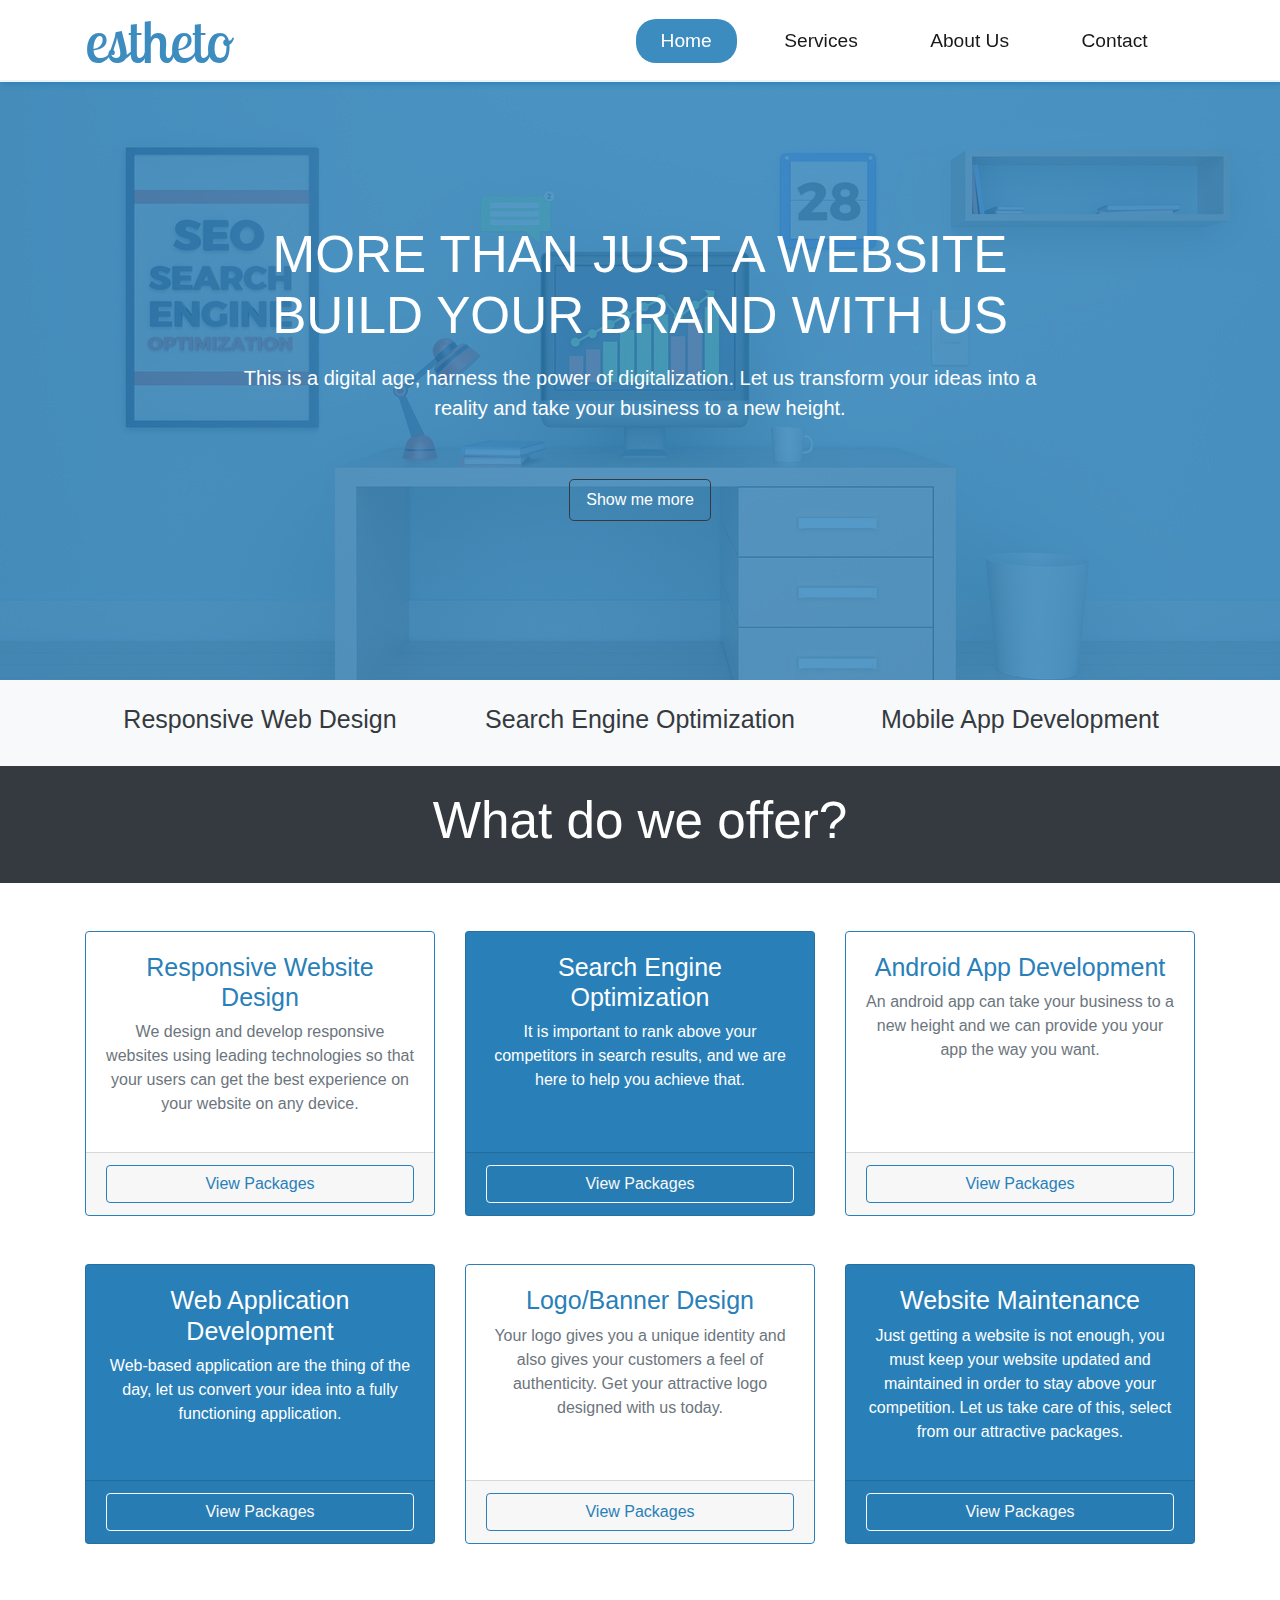
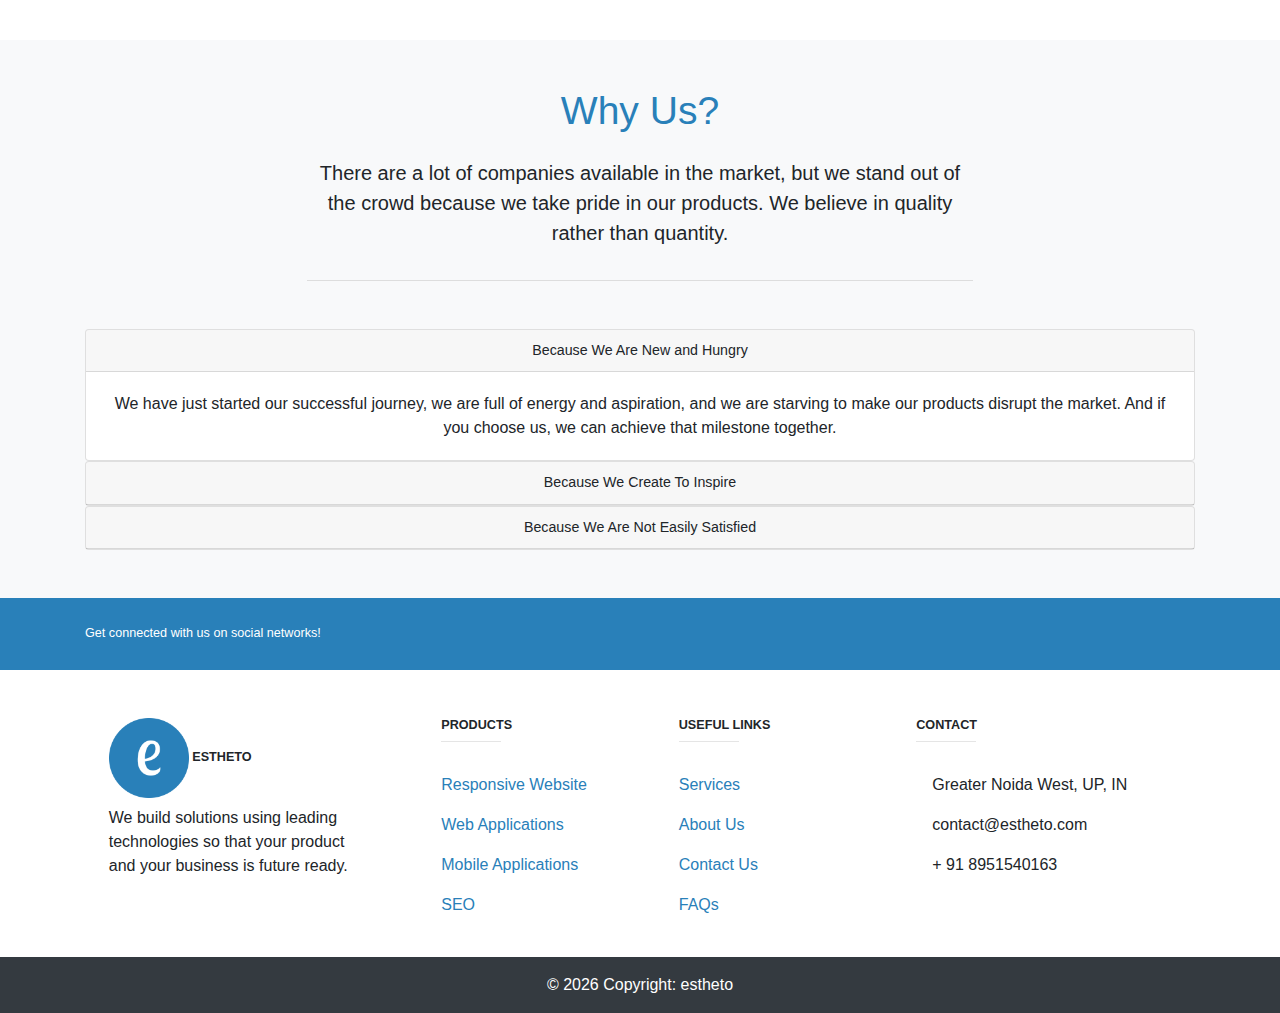
<file: index.html>
<!DOCTYPE html>
<html lang="en">

<head>
  <meta charset="UTF-8">
  <meta name="viewport" content="width=device-width, initial-scale=1.0">
  <meta http-equiv="X-UA-Compatible" content="ie=edge">
  <link rel="stylesheet" href="https://use.fontawesome.com/releases/v5.0.13/css/all.css" integrity="sha384-DNOHZ68U8hZfKXOrtjWvjxusGo9WQnrNx2sqG0tfsghAvtVlRW3tvkXWZh58N9jp"
    crossorigin="anonymous">
  <link rel="stylesheet" href="css/bootstrap.css">
  <link rel="stylesheet" href="css/style.css">
  <link href="https://fonts.googleapis.com/css?family=Lobster+Two" rel="stylesheet">
  <link rel="apple-touch-icon" sizes="180x180" href="img/favicon_io/apple-touch-icon.png">
  <link rel="icon" type="image/png" sizes="32x32" href="img/favicon_io/favicon-32x32.png">
  <link rel="icon" type="image/png" sizes="16x16" href="img/favicon_io/favicon-16x16.png">
  <link rel="manifest" href="img/favicon_io/site.webmanifest">
  <title>estheto | Responsive Website Design Company, Logo Design, SEO, Android App Development</title>
  <meta name="description" content="We work on responsive website design, professional log design, Search Engine Optimization(SEO), android
    app development and website maintenance.">
  <meta name="keywords" content="Web Design, Responsive Website Design, Logo Design, SEO Company, Website Maintenance, Android App Development, Web App Development, cheap website design">
</head>

<body style="padding-top: 80px;">
  <nav class="navbar navbar-expand-md navbar-light bg-white py-0 fixed-top" id="mainNav">
    <div class="container">
      <a href="index.html" class="navbar-brand">
        <h3 class="pb-0 mb-0 brand-name">
          estheto</h3>
      </a>
      <button class="navbar-toggler" data-toggle="collapse" data-target="#navbarNav">
        <span class="navbar-toggler-icon"></span>
      </button>
      <div class="collapse navbar-collapse" id="navbarNav">
        <ul class="navbar-nav ml-auto">
          <li class="nav-item">
            <a class="nav-link active-page" href="index.html">Home</a>
          </li>
          <li class="nav-item">
            <a class="nav-link" href="services.html">Services</a>
          </li>
          <li class="nav-item">
            <a class="nav-link" href="about.html">About Us</a>
          </li>
          <li class="nav-item">
            <a class="nav-link" href="contact.html">Contact</a>
          </li>
        </ul>
      </div>
    </div>
  </nav>

  <!--    SHOWCASE    -->
  <section class="py-5" id="showcase">
    <div class="primary-overlay text-white">
      <div class="container">
        <div class="row">
          <div class="col text-center mt-5">
            <h1 class="display-4 mt-5 pt-5 text-uppercase">
              More than just a website<br>build your brand with us
            </h1>
            <p class="lead main-header-subtext py-2">This is a digital age, harness the power
              of digitalization. Let us transform your ideas into a reality and take your business to a new height.</p>
            <a href="#servicesNames" class="btn btn-outline-dark btn-lg text-white mt-5">
              <!-- <i class="fas fa-arrow-right"></i> --> Show me more
            </a>
          </div>
        </div>
      </div>
    </div>
  </section>

  <!--  Services Names   -->
  <section id="servicesNames" class="bg-light text-dark py-4 d-none d-md-block">
    <div class="container">
      <div class="row">
        <div class="col-md-4 text-center">
          <h3 class="display-5">Responsive Web Design</h3>
        </div>
        <div class="col-md-4 text-center">
          <h3 class="display-5">Search Engine Optimization</h3>
        </div>
        <div class="col-md-4 text-center">
          <h3 class="display-5">Mobile App Development</h3>
        </div>
      </div>
    </div>
  </section>

  <!--    What We Offer HEADING  -->
  <section id="whatWeOfferHeading" class="bg-dark text-white py-4">
    <div class="container">
      <div class="row">
        <div class="col text-center">
          <h3 class="display-4">What do we offer?</h3>
        </div>
      </div>
    </div>
  </section>

  <!--    BOXES   -->
  <section class="py-5" id="boxes">
    <div class="container">
      <div class="row">
        <div class="col-md-4 d-flex align-items-stretch mb-5">
          <div class="card text-center border-primary mb-resp">
            <div class="card-body">
              <i class="fas fa-desktop fa-7x pb-4 text-primary"></i>
              <h3 class="text-primary">Responsive Website Design</h3>
              <p class="text-muted">We design and develop responsive websites using leading technologies so that your
                users can get
                the best experience on your website on any device.</p>
            </div>
            <div class="card-footer">
              <a href="/services.html#responsiveWebDesignPackages" class="btn btn-outline-primary btn-block">View
                Packages</a>
            </div>
          </div>
        </div>
        <div class="col-md-4 d-flex align-items-stretch mb-5">
          <div class="card text-center bg-primary text-white mb-resp">
            <div class="card-body">
              <i class="fab fa-searchengin fa-7x pb-4"></i>
              <h3>Search Engine Optimization</h3>
              <p>It is important to rank above your competitors in search results, and we are here to help you achieve
                that.</p>
            </div>
            <div class="card-footer">
              <a href="services.html#SEOPackages" class="btn btn-outline-light btn-block">View Packages</a>
            </div>
          </div>
        </div>
        <div class="col-md-4 d-flex align-items-stretch mb-5">
          <div class="card text-center border-primary mb-resp">
            <div class="card-body">
              <i class="fab fa-android fa-7x pb-4 text-primary"></i>
              <h3 class="text-primary">Android App Development</h3>
              <p class="text-muted">An android app can take your business to a new height and we can provide you your
                app the way you
                want.</p>
            </div>
            <div class="card-footer">
              <a href="/contact.html" class="btn btn-outline-primary btn-block">View
                Packages</a>
            </div>
          </div>
        </div>
      </div>
      <div class="row">
        <div class="col-md-4 d-flex align-items-stretch mb-5">
          <div class="card text-center bg-primary text-white mb-resp">
            <div class="card-body">
              <i class="fas fa-laptop fa-7x pb-4"></i>
              <h3>Web Application Development</h3>
              <p>Web-based application are the thing of the day, let us convert your idea into a fully functioning
                application.</p>
            </div>
            <div class="card-footer">
              <a href="contact.html" class="btn btn-outline-light btn-block">View Packages</a>
            </div>
          </div>
        </div>
        <div class="col-md-4 d-flex align-items-stretch mb-5">
          <div class="card text-center border-primary mb-resp">
            <div class="card-body">
              <i class="fas fa-paint-brush fa-7x pb-4 text-primary"></i>
              <h3 class="text-primary">Logo/Banner Design</h3>
              <p class="text-muted">Your logo gives you a unique identity and also gives your customers a feel of
                authenticity. Get your attractive logo designed with us today.</p>
            </div>
            <div class="card-footer">
              <a href="services.html#logoPackages" class="btn btn-outline-primary btn-block">View Packages</a>
            </div>
          </div>
        </div>
        <div class="col-md-4 d-flex align-items-stretch mb-5">
          <div class="card text-center bg-primary text-white mb-resp">
            <div class="card-body">
              <i class="fas fa-toolbox fa-7x pb-4"></i>
              <h3>Website Maintenance</h3>
              <p>Just getting a website is not enough, you must keep your website updated and maintained in order to
                stay
                above your competition. Let us take care of this, select from our attractive packages.</p>
            </div>
            <div class="card-footer">
              <a href="services.html#webMaintenancePackages" class="btn btn-outline-light btn-block">View Packages</a>
            </div>
          </div>
        </div>
      </div>
    </div>
  </section>

  <!--    ABOUT/WHY SECTION   -->
  <section id="whyUs" class="py-5 text-center bg-light">
    <div class="container">
      <div class="row">
        <div class="col">
          <div class="info-header mb-5">
            <h1 class="text-primary pb-3">
              Why Us?
            </h1>
            <p class="lead pb-3">
              There are a lot of companies available in the market, but we stand out of the crowd because we take pride
              in our products. We believe in quality rather than quantity.

            </p>
          </div>
          <!--    ACCORDIAN   -->
          <div id="accordian">
            <div class="card">
              <div class="card-header">
                <div href="#collapse1" data-toggle="collapse" data-parent="#accordian">
                  <h5 class="mb-0">
                    <i class="fas fa-arrow-circle-down"></i> Because We Are New and Hungry
                  </h5>
                </div>
              </div>
              <div id="collapse1" class="collapse show">
                <div class="card-body">
                  We have just started our successful journey, we are full of energy and aspiration, and we are
                  starving to make our products disrupt the market. And if you choose us, we can achieve that milestone
                  together.
                </div>
              </div>
            </div>
            <div class="card">
              <div class="card-header">
                <div href="#collapse2" data-toggle="collapse" data-parent="#accordian">
                  <h5 class="mb-0">
                    <i class="fas fa-arrow-circle-down"></i> Because We Create To Inspire
                  </h5>
                </div>
              </div>
              <div id="collapse2" class="collapse">
                <div class="card-body">
                  While creating products our motto is to create something which stands out, and we do not stop until
                  we have that. We believe in creating a beautiful product for you rather than just completing the
                  project.
                </div>
              </div>
            </div>
            <div class="card">
              <div class="card-header">
                <div href="#collapse3" data-toggle="collapse" data-parent="#accordian">
                  <h5 class="mb-0">
                    <i class="fas fa-arrow-circle-down"></i> Because We Are Not Easily Satisfied
                  </h5>
                </div>
              </div>
              <div id="collapse3" class="collapse">
                <div class="card-body">
                  We are not satisfied until you are amazed. We believe in 110% customer satisfaction, and more than
                  your satisfaction we care about the satisfaction of your customers, that is why the project is
                  complete
                  only when your users are satisfied.
                </div>
              </div>
            </div>
          </div>
        </div>
      </div>
    </div>
  </section>

  <!--    FOOTER  -->
  <footer class="page-footer font-small unique-color-dark">

    <div id="footerSocialBar">
      <div class="container">

        <!-- Grid row-->
        <div class="row py-4 d-flex align-items-center">

          <!-- Grid column -->
          <div class="col-md-6 col-lg-5 text-center text-md-left mb-4 mb-md-0 text-white">
            <h6 class="mb-0">Get connected with us on social networks!</h6>
          </div>
          <!-- Grid column -->

          <!-- Grid column -->
          <div class="col-md-6 col-lg-7 text-center text-md-right">

            <!-- Facebook -->
            <a class="fb-ic">
              <i class="fab fa-facebook text-white mr-4 fa-2x"> </i>
            </a>
            <!-- Twitter -->
            <a class="tw-ic">
              <i class="fab fa-twitter text-white mr-4 fa-2x"> </i>
            </a>
            <!--Linkedin -->
            <a class="li-ic">
              <i class="fab fa-linkedin text-white mr-4 fa-2x"> </i>
            </a>
            <!--Instagram-->
            <a class="ins-ic">
              <i class="fab fa-instagram text-white fa-2x"> </i>
            </a>

          </div>
          <!-- Grid column -->

        </div>
        <!-- Grid row-->

      </div>
    </div>

    <!-- Footer Links -->
    <div class="container text-center text-md-left mt-5">

      <!-- Grid row -->
      <div class="row mt-3">

        <!-- Grid column -->
        <div class="col-md-3 col-lg-4 col-xl-3 mx-auto mb-4">

          <!-- Content -->
          <h6 class="text-uppercase font-weight-bold"><img src="img/favicon_io/android-chrome-512x512.png" width="80"
              height="80" alt=""> estheto</h6>
          <p>We build solutions using leading technologies so that your product and your business is future ready.</p>
        </div>
        <!-- Grid column -->

        <!-- Grid column -->
        <div class="col-md-2 col-lg-2 col-xl-2 mx-auto mb-4">

          <!-- Links -->
          <h6 class="text-uppercase font-weight-bold">Products</h6>
          <hr class="deep-purple accent-2 mb-4 mt-0 d-inline-block mx-auto" style="width: 60px;">
          <p>
            <a href="/services.html#responsiveWebDesignPackages">Responsive Website</a>
          </p>
          <p>
            <a href="/contact.html">Web Applications</a>
          </p>
          <p>
            <a href="/contact.html">Mobile Applications</a>
          </p>
          <p>
            <a href="/services.html#SEOPackages">SEO</a>
          </p>

        </div>
        <!-- Grid column -->

        <!-- Grid column -->
        <div class="col-md-3 col-lg-2 col-xl-2 mx-auto mb-4">

          <!-- Links -->
          <h6 class="text-uppercase font-weight-bold">Useful links</h6>
          <hr class="deep-purple accent-2 mb-4 mt-0 d-inline-block mx-auto" style="width: 60px;">
          <p>
            <a href="/services.html">Services</a>
          </p>
          <p>
            <a href="/about.html">About Us</a>
          </p>
          <p>
            <a href="/contact.html">Contact Us</a>
          </p>
          <p>
            <a href="#!">FAQs</a>
          </p>

        </div>
        <!-- Grid column -->

        <!-- Grid column -->
        <div class="col-md-4 col-lg-3 col-xl-3 mx-auto mb-md-0 mb-4">

          <!-- Links -->
          <h6 class="text-uppercase font-weight-bold">Contact</h6>
          <hr class="deep-purple accent-2 mb-4 mt-0 d-inline-block mx-auto" style="width: 60px;">
          <p>
            <i class="fa fa-home mr-3"></i> Greater Noida West, UP, IN</p>
          <p>
            <i class="fa fa-envelope mr-3"></i> contact@estheto.com</p>
          <p>
            <i class="fa fa-phone mr-3"></i> + 91 8951540163</p>

        </div>
        <!-- Grid column -->

      </div>
      <!-- Grid row -->

    </div>
    <!-- Footer Links -->

    <!-- Copyright -->
    <div class="footer-copyright text-center py-3 bg-dark text-white">© <span id="year"></span> Copyright:
      estheto
    </div>
    <!-- Copyright -->

  </footer>
  <!-- Footer -->

  <script src="http://code.jquery.com/jquery-3.3.1.min.js" integrity="sha256-FgpCb/KJQlLNfOu91ta32o/NMZxltwRo8QtmkMRdAu8="
    crossorigin="anonymous"></script>
  <script src="https://cdnjs.cloudflare.com/ajax/libs/popper.js/1.14.3/umd/popper.min.js" integrity="sha384-ZMP7rVo3mIykV+2+9J3UJ46jBk0WLaUAdn689aCwoqbBJiSnjAK/l8WvCWPIPm49"
    crossorigin="anonymous"></script>
  <script src="https://stackpath.bootstrapcdn.com/bootstrap/4.1.1/js/bootstrap.min.js" integrity="sha384-smHYKdLADwkXOn1EmN1qk/HfnUcbVRZyYmZ4qpPea6sjB/pTJ0euyQp0Mk8ck+5T"
    crossorigin="anonymous"></script>

  <script>
    // Get the current year for the copyright
    $('#year').text(new Date().getFullYear());

    // Add smooth scrolling
    $('#showcase a').on('click', function (e) {
      // Check for a hash value
      if (this.hash !== '') {
        // Prevent default behavior
        e.preventDefault();

        // Store hash
        const hash = this.hash;

        // Animate smooth scroll
        $('html, body').animate({
          scrollTop: $(hash).offset().top
        }, 900, function () {
          // Add hash to URL after scroll
          window.location.hash = hash;
        });
      }
    });
  </script>
</body>

</html>
</file>
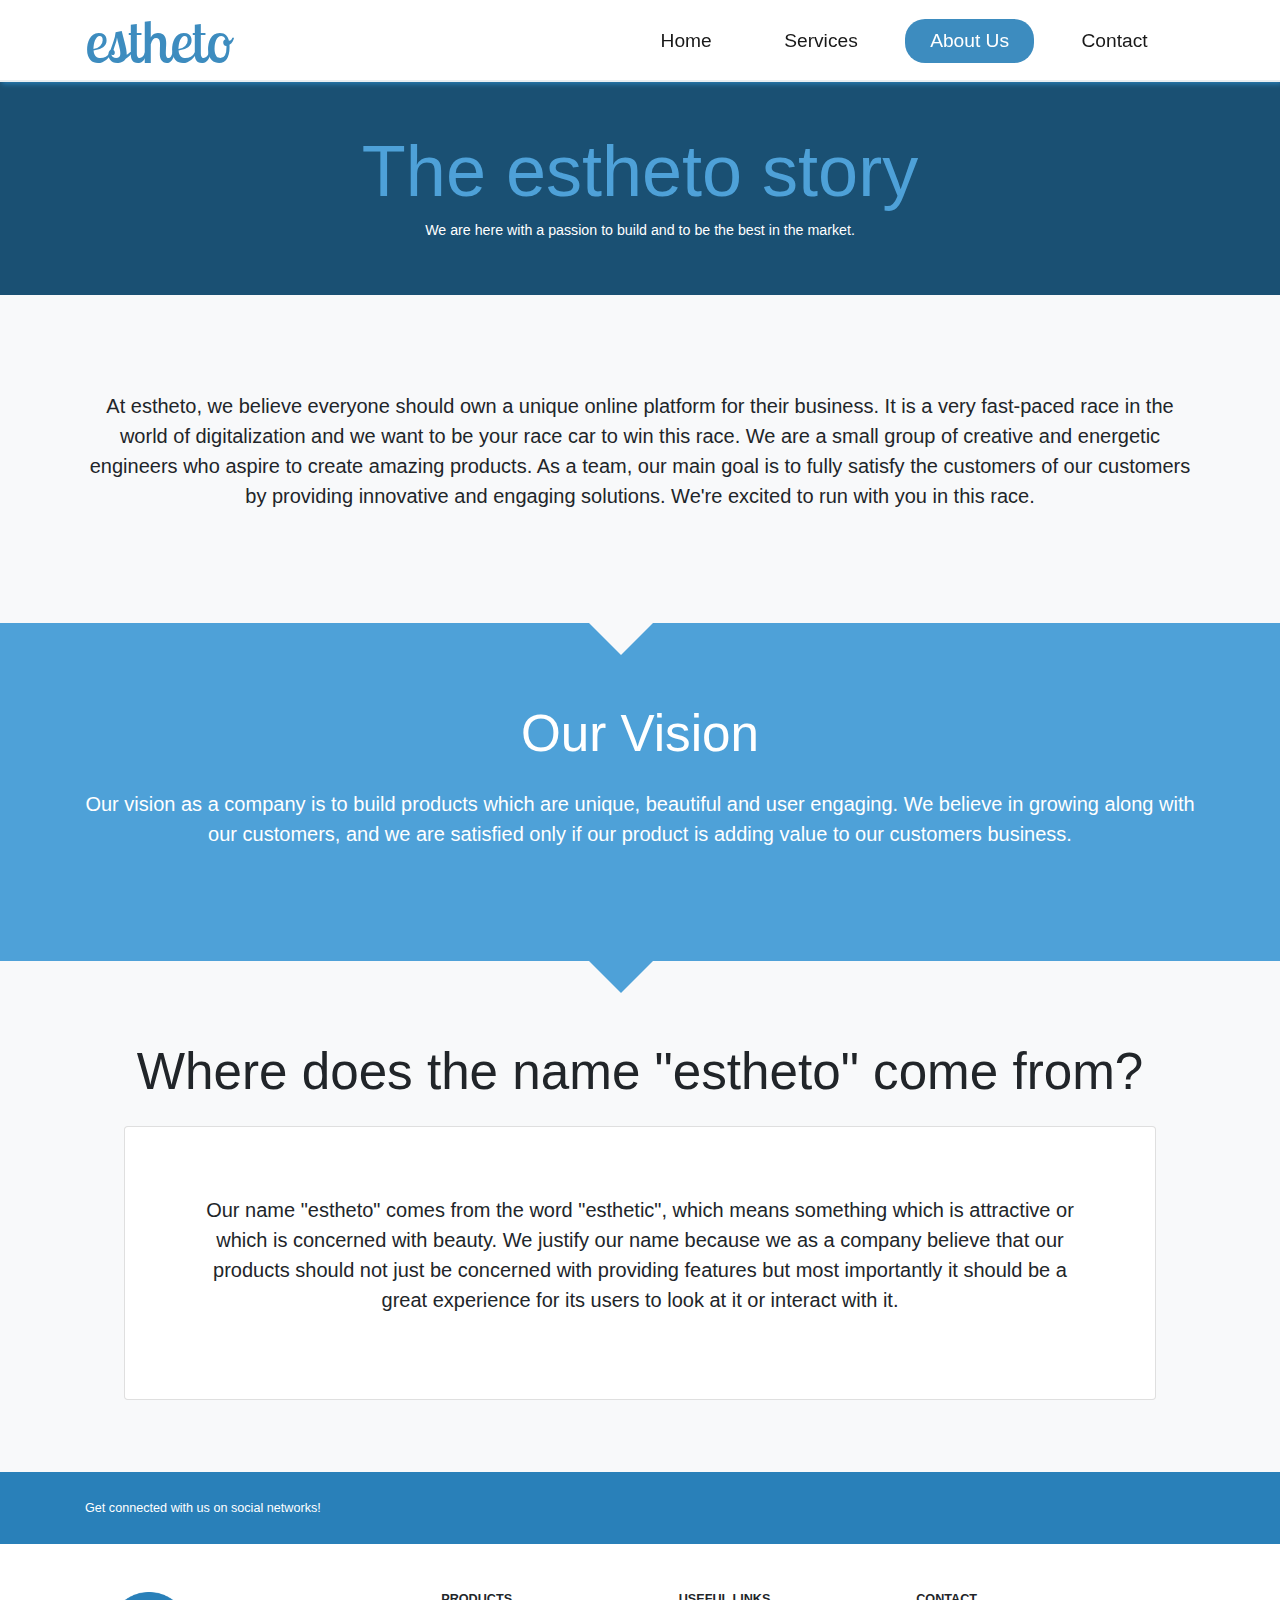
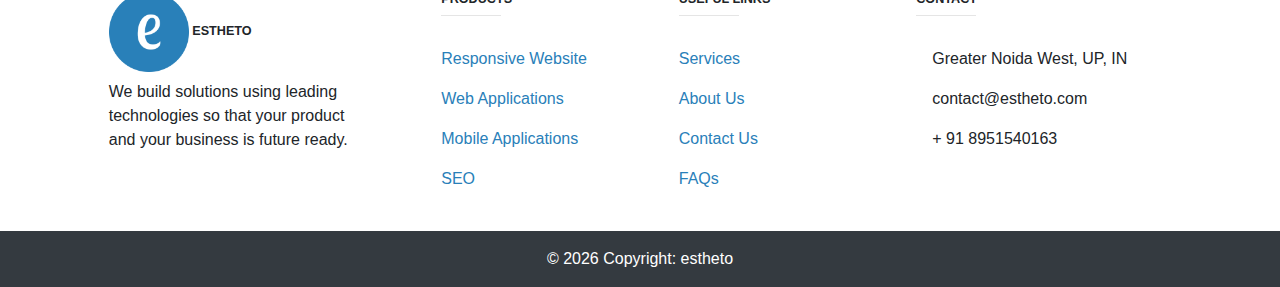
<file: about.html>
<!DOCTYPE html>
<html lang="en">

<head>
    <meta charset="UTF-8">
    <meta name="viewport" content="width=device-width, initial-scale=1.0">
    <meta http-equiv="X-UA-Compatible" content="ie=edge">
    <link rel="stylesheet" href="https://use.fontawesome.com/releases/v5.0.13/css/all.css" integrity="sha384-DNOHZ68U8hZfKXOrtjWvjxusGo9WQnrNx2sqG0tfsghAvtVlRW3tvkXWZh58N9jp"
        crossorigin="anonymous">
    <link rel="stylesheet" href="css/bootstrap.css">
    <link rel="stylesheet" href="css/style.css">
    <link href="https://fonts.googleapis.com/css?family=Lobster+Two" rel="stylesheet">
    <link href="https://fonts.googleapis.com/css?family=Lobster+Two" rel="stylesheet">
    <link rel="apple-touch-icon" sizes="180x180" href="img/favicon_io/apple-touch-icon.png">
    <link rel="icon" type="image/png" sizes="32x32" href="img/favicon_io/favicon-32x32.png">
    <link rel="icon" type="image/png" sizes="16x16" href="img/favicon_io/favicon-16x16.png">
    <link rel="manifest" href="img/favicon_io/site.webmanifest">
    <title>estheto | about us</title>
</head>

<body style="padding-top: 80px;">
    <nav class="navbar navbar-expand-md navbar-light bg-white py-0 fixed-top" id="mainNav">
        <div class="container">
            <a href="index.html" class="navbar-brand">
                <h3 class="pb-0 mb-0 brand-name">estheto</h3>
                <!-- <small class="pt-0 mb-0">innovating esthetic solutions</small> -->
            </a>
            <button class="navbar-toggler" data-toggle="collapse" data-target="#navbarNav">
                <span class="navbar-toggler-icon"></span>
            </button>
            <div class="collapse navbar-collapse" id="navbarNav">
                <ul class="navbar-nav ml-auto">
                    <li class="nav-item">
                        <a class="nav-link" href="index.html">Home</a>
                    </li>
                    <li class="nav-item">
                        <a class="nav-link" href="services.html">Services</a>
                    </li>
                    <li class="nav-item">
                        <a class="nav-link active-page" href="about.html">About Us</a>
                    </li>
                    <li class="nav-item">
                        <a class="nav-link" href="contact.html">Contact</a>
                    </li>
                </ul>
            </div>
        </div>
    </nav>

    <!--    ABOUT US INTRO      -->
    <section id="aboutUsIntro" class="bg-secondary text-center py-5">
        <div class="row">
            <div class="col">
                <h2 class="display-3 text-info">The estheto story</h2>
                <h5 class="display-5 text-white">We are here with a passion to build and to be the best in the market.</h5>
            </div>
        </div>
    </section>

    <!--    ABOUT US DESCRIPTION      -->
    <section id="aboutUsDesc" class="bg-light text-center py-5 hero">
        <div class="container">
            <div class="row">
                <div class="col">
                    <p class="lead py-5">At estheto, we believe everyone should own a unique online platform
                        for their business. It is a very fast-paced race in the world of digitalization and we want to
                        be your race car to
                        win this race. We are a small group of creative and energetic engineers who aspire to create
                        amazing products. As a
                        team, our main goal is to fully satisfy the customers of our customers by providing innovative
                        and engaging
                        solutions. We're excited to run with you in this race.</p>
                </div>
            </div>
        </div>
    </section>

    <!--    Empty DIV Type 1 To Give Light color arrow effect-->
    <div class="arrow-container-type-1">
        <div class="arrow-down-type-1"></div>
    </div>


    <!--    VISION SECTION     -->
    <section id="vision" class="bg-info text-center text-white py-5">
        <div class="container">
            <div class="row">
                <div class="col">
                    <i class="fas fa-lightbulb fa-4x pb-3"></i>
                    <h3 class="display-4 pb-3">Our Vision</h3>
                    <p class="lead pb-5">Our vision as a company is to build products which are unique, beautiful and
                        user engaging. We believe in growing along with our customers, and we are satisfied only if our
                        product is adding value to our customers business.</p>
                </div>
            </div>
        </div>
    </section>

    <!--    Empty DIV Type 1 To Give Dark color arrow effect-->
    <div class="arrow-container-type-2">
        <div class="arrow-down-type-2"></div>
    </div>

    <!--    NAME STORY SECTION      -->
    <section id="nameStory" class="bg-light text-center py-5 hero">
        <div class="container">
            <div class="row">
                <div class="col">
                    <h3 class="display-4">Where does the name "estheto" come from?</h3>
                    <div class="container">
                        <div class="card p-5 m-4">
                            <div class="card-body">
                                <p class="lead">Our name "estheto" comes from the word "esthetic", which means
                                    something
                                    which is attractive or which is concerned with beauty. We justify our name because
                                    we as a company believe that our products should not just be concerned with
                                    providing features but most importantly it should be a great experience for its
                                    users
                                    to look at it or interact with it.</p>
                            </div>
                        </div>
                    </div>
                </div>
            </div>
        </div>
    </section>

    <!--    FOOTER  -->
    <footer class="page-footer font-small unique-color-dark">

        <div id="footerSocialBar">
            <div class="container">

                <!-- Grid row-->
                <div class="row py-4 d-flex align-items-center">

                    <!-- Grid column -->
                    <div class="col-md-6 col-lg-5 text-center text-md-left mb-4 mb-md-0 text-white">
                        <h6 class="mb-0">Get connected with us on social networks!</h6>
                    </div>
                    <!-- Grid column -->

                    <!-- Grid column -->
                    <div class="col-md-6 col-lg-7 text-center text-md-right">

                        <!-- Facebook -->
                        <a class="fb-ic">
                            <i class="fab fa-facebook text-white mr-4 fa-2x"> </i>
                        </a>
                        <!-- Twitter -->
                        <a class="tw-ic">
                            <i class="fab fa-twitter text-white mr-4 fa-2x"> </i>
                        </a>
                        <!--Linkedin -->
                        <a class="li-ic">
                            <i class="fab fa-linkedin text-white mr-4 fa-2x"> </i>
                        </a>
                        <!--Instagram-->
                        <a class="ins-ic">
                            <i class="fab fa-instagram text-white fa-2x"> </i>
                        </a>

                    </div>
                    <!-- Grid column -->

                </div>
                <!-- Grid row-->

            </div>
        </div>

        <!-- Footer Links -->
        <div class="container text-center text-md-left mt-5">

            <!-- Grid row -->
            <div class="row mt-3">

                <!-- Grid column -->
                <div class="col-md-3 col-lg-4 col-xl-3 mx-auto mb-4">

                    <!-- Content -->
                    <h6 class="text-uppercase font-weight-bold"><img src="img/favicon_io/android-chrome-512x512.png"
                            width="80" height="80" alt=""> estheto</h6>
                    <p>We build solutions using leading technologies so that your product and your business is future
                        ready.</p>
                </div>
                <!-- Grid column -->

                <!-- Grid column -->
                <div class="col-md-2 col-lg-2 col-xl-2 mx-auto mb-4">

                    <!-- Links -->
                    <h6 class="text-uppercase font-weight-bold">Products</h6>
                    <hr class="deep-purple accent-2 mb-4 mt-0 d-inline-block mx-auto" style="width: 60px;">
                    <p>
                        <a href="/services.html#responsiveWebDesignPackages">Responsive Website</a>
                    </p>
                    <p>
                        <a href="/contact.html">Web Applications</a>
                    </p>
                    <p>
                        <a href="/contact.html">Mobile Applications</a>
                    </p>
                    <p>
                        <a href="/services.html#SEOPackages">SEO</a>
                    </p>

                </div>
                <!-- Grid column -->

                <!-- Grid column -->
                <div class="col-md-3 col-lg-2 col-xl-2 mx-auto mb-4">

                    <!-- Links -->
                    <h6 class="text-uppercase font-weight-bold">Useful links</h6>
                    <hr class="deep-purple accent-2 mb-4 mt-0 d-inline-block mx-auto" style="width: 60px;">
                    <p>
                        <a href="/services.html">Services</a>
                    </p>
                    <p>
                        <a href="/about.html">About Us</a>
                    </p>
                    <p>
                        <a href="/contact.html">Contact Us</a>
                    </p>
                    <p>
                        <a href="#!">FAQs</a>
                    </p>

                </div>
                <!-- Grid column -->

                <!-- Grid column -->
                <div class="col-md-4 col-lg-3 col-xl-3 mx-auto mb-md-0 mb-4">

                    <!-- Links -->
                    <h6 class="text-uppercase font-weight-bold">Contact</h6>
                    <hr class="deep-purple accent-2 mb-4 mt-0 d-inline-block mx-auto" style="width: 60px;">
                    <p>
                        <i class="fa fa-home mr-3"></i> Greater Noida West, UP, IN</p>
                    <p>
                        <i class="fa fa-envelope mr-3"></i> contact@estheto.com</p>
                    <p>
                        <i class="fa fa-phone mr-3"></i> + 91 8951540163</p>

                </div>
                <!-- Grid column -->

            </div>
            <!-- Grid row -->

        </div>
        <!-- Footer Links -->

        <!-- Copyright -->
        <div class="footer-copyright text-center py-3 bg-dark text-white">© <span id="year"></span> Copyright:
            estheto
        </div>
        <!-- Copyright -->

    </footer>
    <!-- Footer -->

    <script src="http://code.jquery.com/jquery-3.3.1.min.js" integrity="sha256-FgpCb/KJQlLNfOu91ta32o/NMZxltwRo8QtmkMRdAu8="
        crossorigin="anonymous"></script>
    <script src="https://cdnjs.cloudflare.com/ajax/libs/popper.js/1.14.3/umd/popper.min.js" integrity="sha384-ZMP7rVo3mIykV+2+9J3UJ46jBk0WLaUAdn689aCwoqbBJiSnjAK/l8WvCWPIPm49"
        crossorigin="anonymous"></script>
    <script src="https://stackpath.bootstrapcdn.com/bootstrap/4.1.1/js/bootstrap.min.js" integrity="sha384-smHYKdLADwkXOn1EmN1qk/HfnUcbVRZyYmZ4qpPea6sjB/pTJ0euyQp0Mk8ck+5T"
        crossorigin="anonymous"></script>

    <script>
        // Get the current year for the copyright
        $('#year').text(new Date().getFullYear());
    </script>
</body>

</html>
</file>
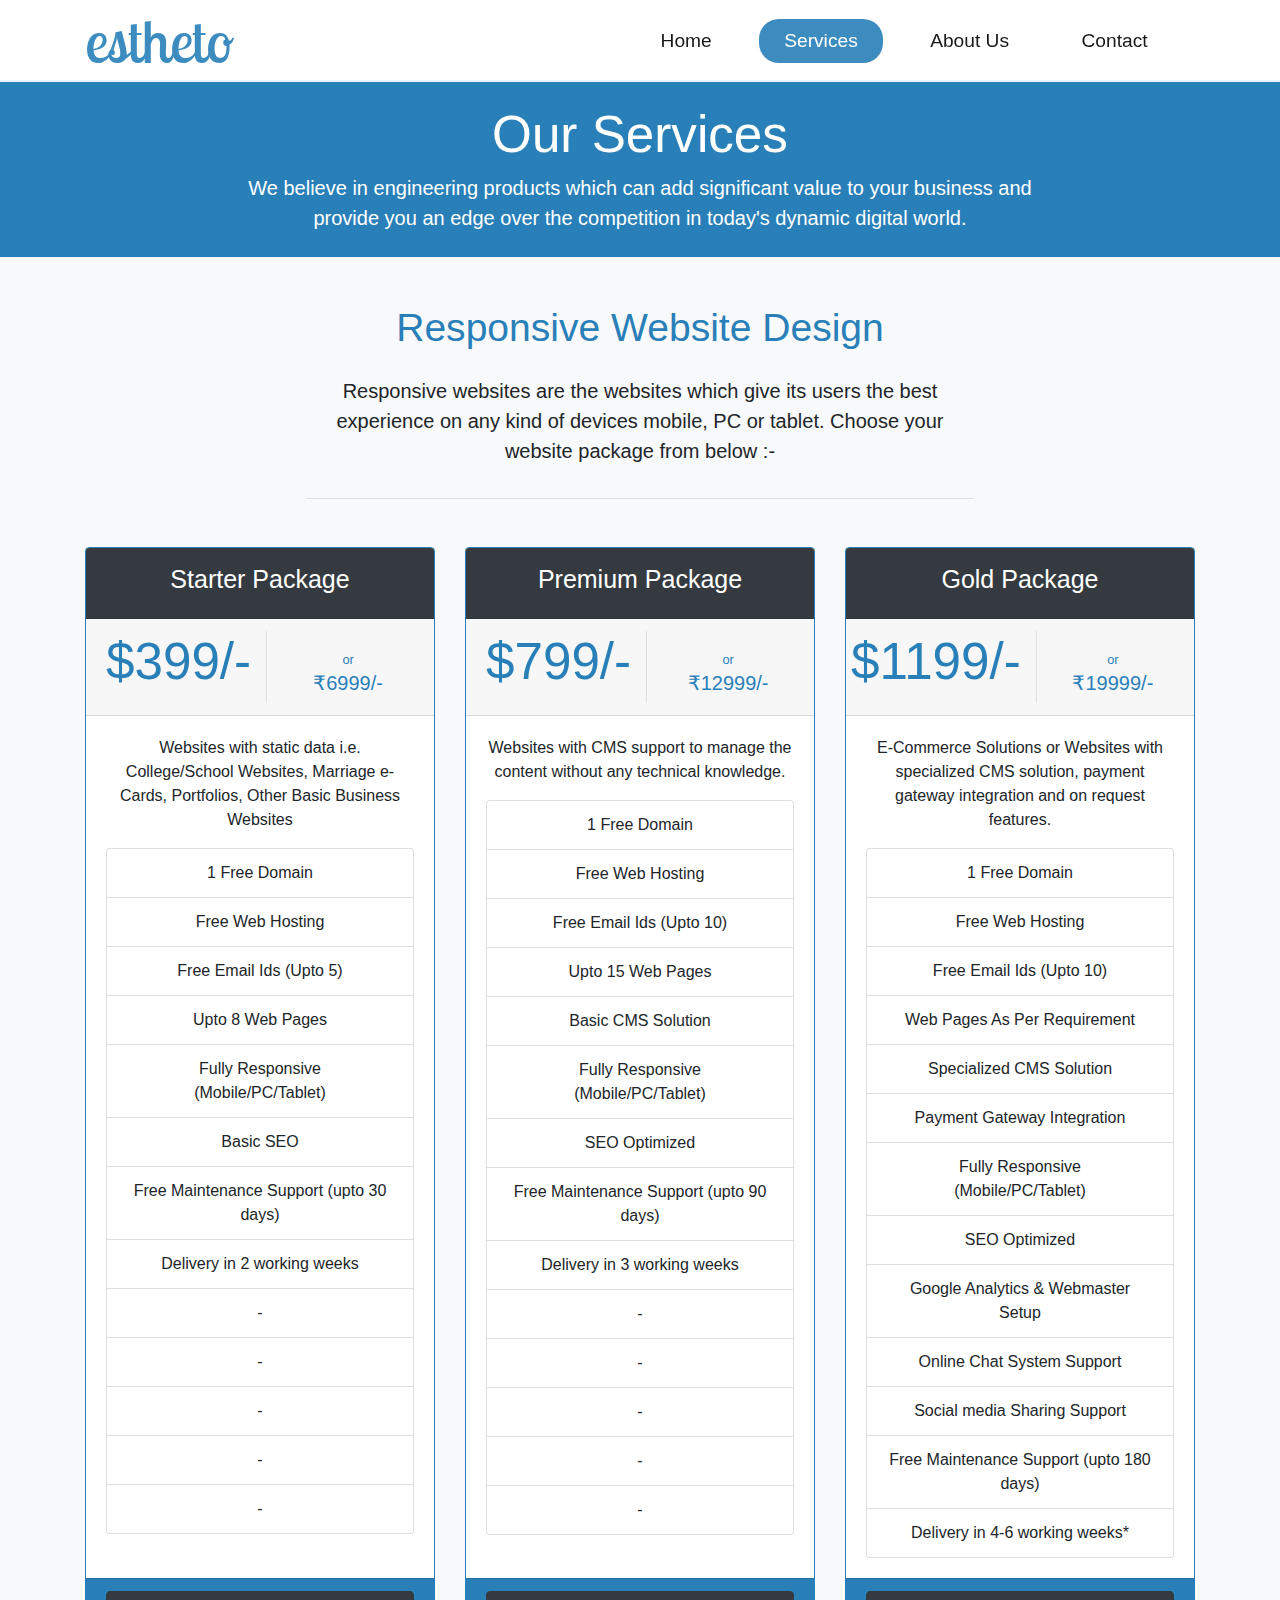
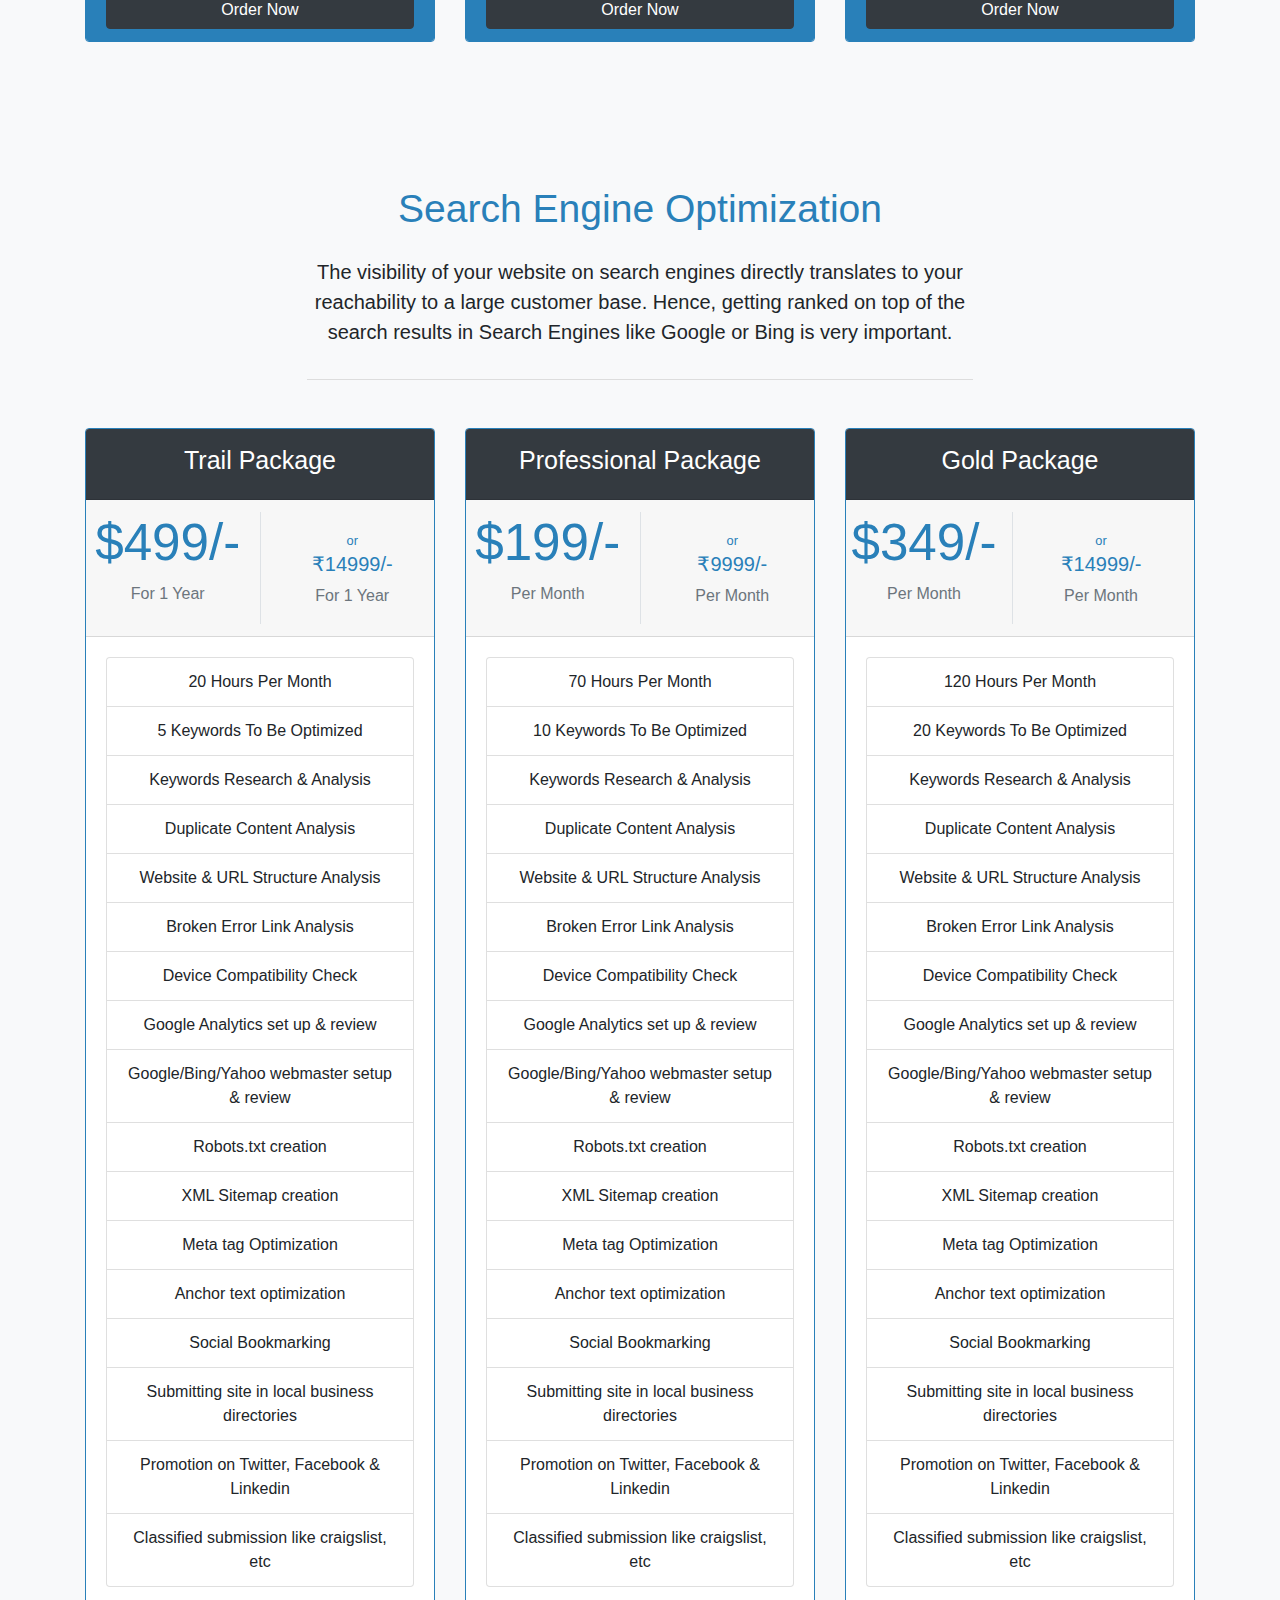
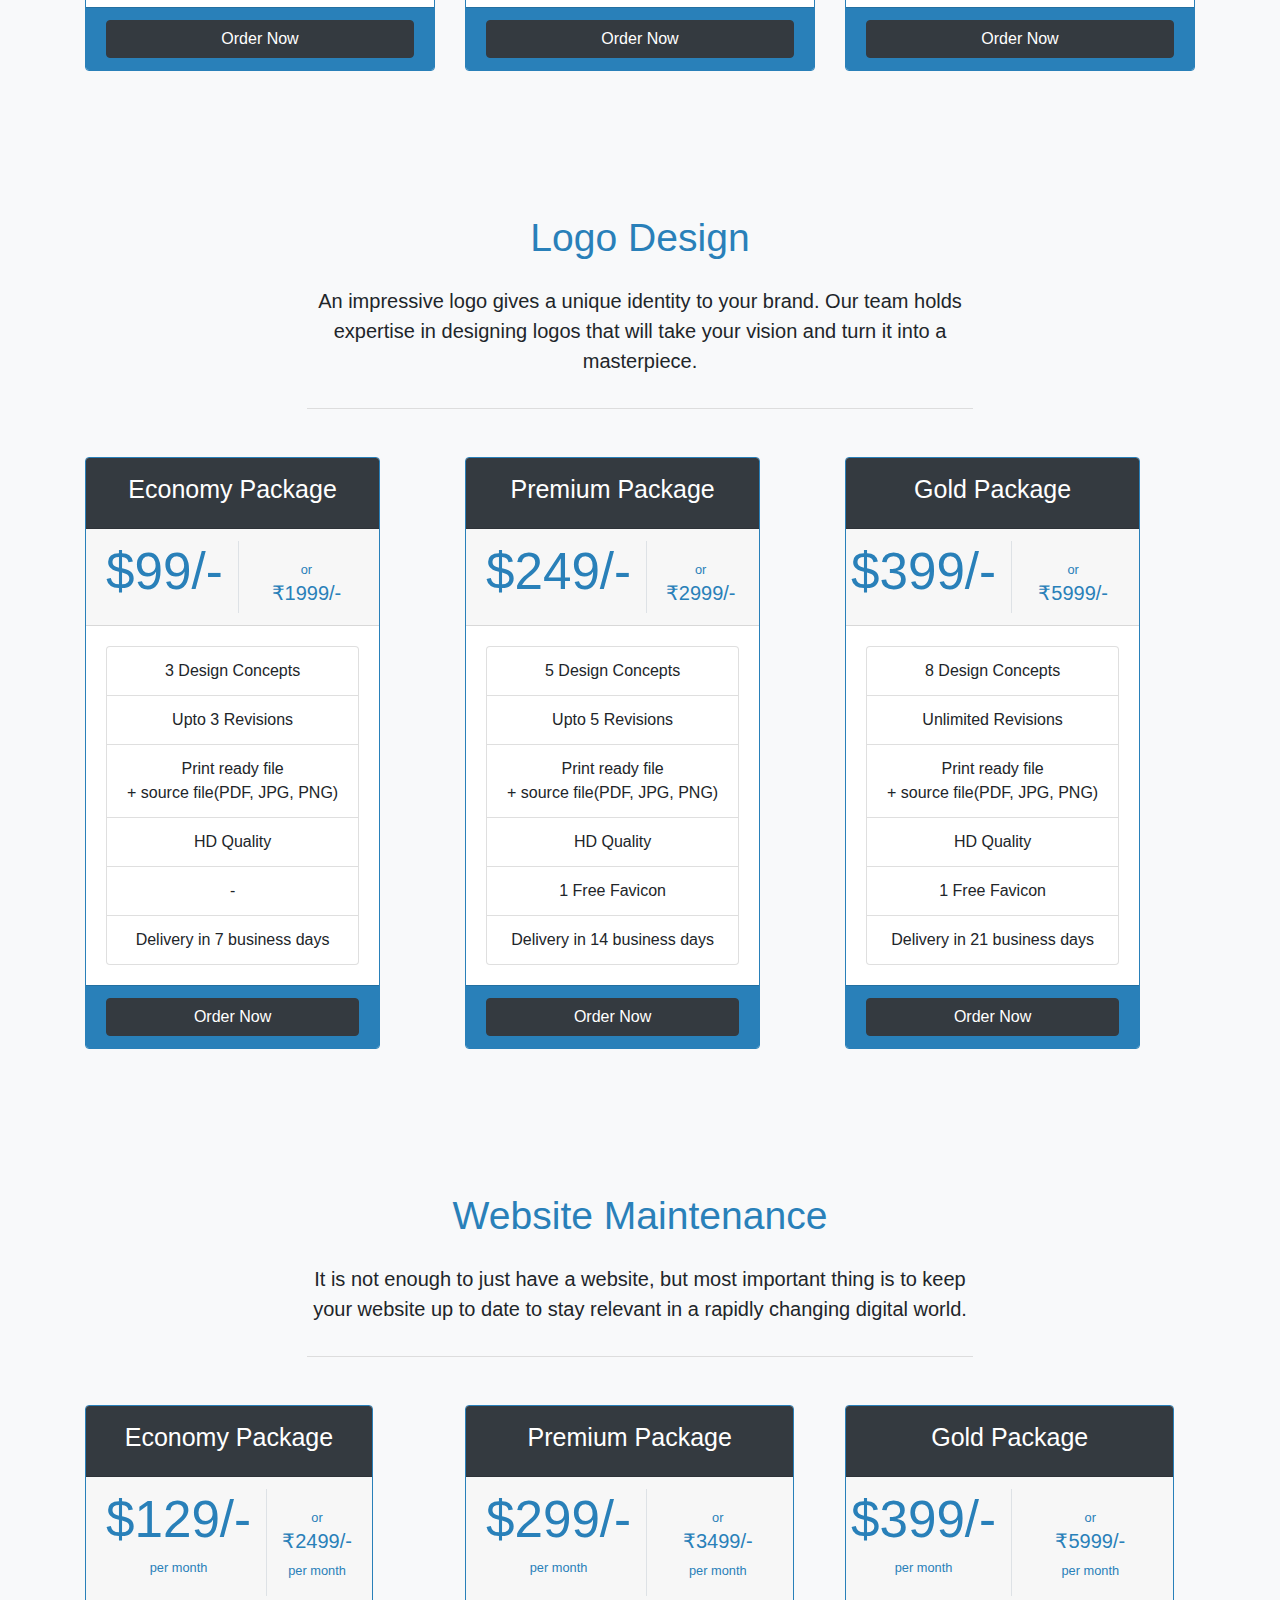
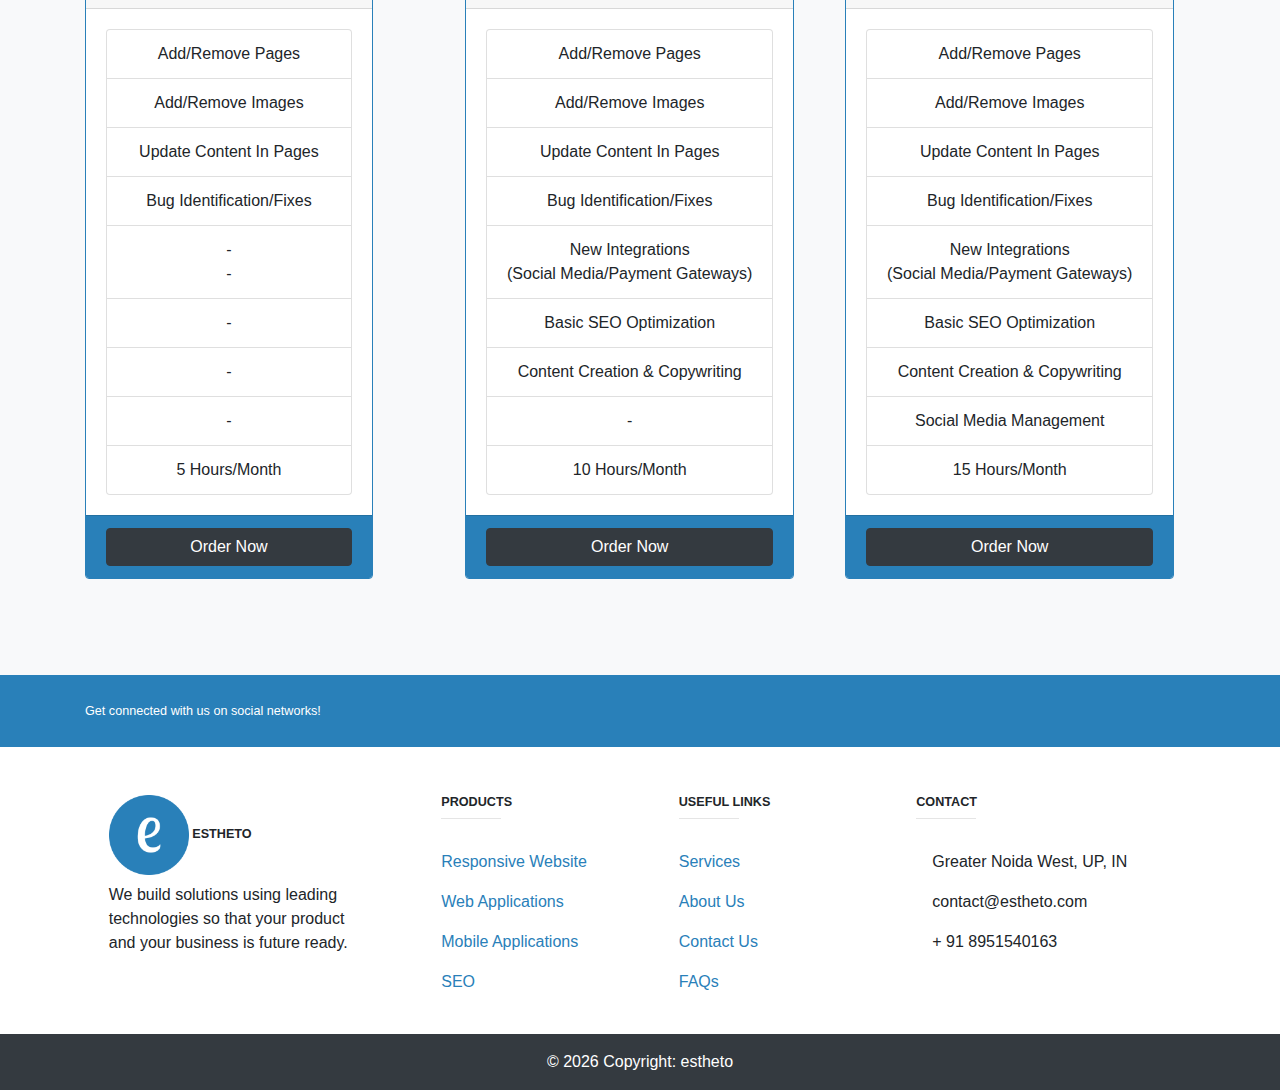
<file: services.html>
<!DOCTYPE html>
<html lang="en">

<head>
    <meta charset="UTF-8">
    <meta name="viewport" content="width=device-width, initial-scale=1.0">
    <meta http-equiv="X-UA-Compatible" content="ie=edge">
    <link rel="stylesheet" href="https://use.fontawesome.com/releases/v5.0.13/css/all.css" integrity="sha384-DNOHZ68U8hZfKXOrtjWvjxusGo9WQnrNx2sqG0tfsghAvtVlRW3tvkXWZh58N9jp"
        crossorigin="anonymous">
    <link rel="stylesheet" href="css/bootstrap.css">
    <link rel="stylesheet" href="css/style.css">
    <link href="https://fonts.googleapis.com/css?family=Lobster+Two" rel="stylesheet">
    <link href="https://fonts.googleapis.com/css?family=Lobster+Two" rel="stylesheet">
    <link rel="apple-touch-icon" sizes="180x180" href="img/favicon_io/apple-touch-icon.png">
    <link rel="icon" type="image/png" sizes="32x32" href="img/favicon_io/favicon-32x32.png">
    <link rel="icon" type="image/png" sizes="16x16" href="img/favicon_io/favicon-16x16.png">
    <link rel="manifest" href="img/favicon_io/site.webmanifest">
    <title>estheto | services we offer</title>
</head>

<body style="padding-top: 80px;">
    <nav class="navbar navbar-expand-md navbar-light bg-white py-0 fixed-top" id="mainNav">
        <div class="container">
            <a href="index.html" class="navbar-brand">
                <h3 class="pb-0 mb-0 brand-name">estheto</h3>
                <!-- <small class="pt-0 mb-0">innovating esthetic solutions</small> -->
            </a>
            <button class="navbar-toggler" data-toggle="collapse" data-target="#navbarNav">
                <span class="navbar-toggler-icon"></span>
            </button>
            <div class="collapse navbar-collapse" id="navbarNav">
                <ul class="navbar-nav ml-auto">
                    <li class="nav-item">
                        <a class="nav-link" href="index.html">Home</a>
                    </li>
                    <li class="nav-item">
                        <a class="nav-link active-page" href="services.html">Services</a>
                    </li>
                    <li class="nav-item">
                        <a class="nav-link" href="about.html">About Us</a>
                    </li>
                    <li class="nav-item">
                        <a class="nav-link" href="contact.html">Contact</a>
                    </li>
                </ul>
            </div>
        </div>
    </nav>

    <!--    SERVICES HEADING  -->
    <section id="servicesHeading" class="bg-primary text-white py-4">
        <div class="container">
            <div class="row">
                <div class="col text-center">
                    <h3 class="display-4">Our Services</h3>
                    <p class="lead main-header-subtext">We believe in engineering products
                        which can add
                        significant
                        value to your business
                        and provide you an edge over the competition in today's dynamic digital world.</p>
                </div>
            </div>
        </div>
    </section>

    <!--    Responsive Web Design Packages-->
    <section id="responsiveWebDesignPackages" class="py-5 text-center bg-light">
        <div class="container">
            <div class="row">
                <div class="col">
                    <div class="info-header mb-5">
                        <h1 class="text-primary pb-3">
                            Responsive Website Design
                        </h1>
                        <p class="lead pb-3">
                            Responsive websites are the websites which give its users the best experience on any kind
                            of
                            devices mobile, PC or tablet.
                            Choose your website package from below :-

                        </p>
                    </div>
                </div>
            </div>
            <div class="row">
                <div class="col-md-4 d-flex align-items-stretch mb-5">
                    <div class="card text-center border-primary mb-resp">
                        <div class="card-header bg-dark text-white py-3">
                            <h3>Starter Package</h3>
                        </div>
                        <div class="card-header text-primary">
                            <div class="row">
                                <div class="col">
                                    <h4 class="display-4">$399/-</h4>
                                </div>
                                <div class="col border-left pt-3">
                                    <small>or</small>
                                    <h4>₹6999/-</h4>
                                </div>
                            </div>
                        </div>
                        <div class="card-body">
                            <p class="card-text">Websites with static data i.e. College/School Websites, Marriage
                                e-Cards, Portfolios, Other Basic
                                Business Websites</p>

                            <ul class="list-group">
                                <li class="list-group-item">
                                    <i class="fas fa-check"></i> 1 Free Domain
                                </li>
                                <li class="list-group-item">
                                    <i class="fas fa-check"></i> Free Web Hosting
                                </li>
                                <li class="list-group-item">
                                    <i class="fas fa-check"></i> Free Email Ids (Upto 5)
                                </li>
                                <li class="list-group-item">
                                    <i class="fas fa-check"></i> Upto 8 Web Pages
                                </li>
                                <li class="list-group-item">
                                    <i class="fas fa-check"></i> Fully Responsive<br>(Mobile/PC/Tablet)
                                </li>
                                <li class="list-group-item">
                                    <i class="fas fa-check"></i> Basic SEO
                                </li>
                                <li class="list-group-item">
                                    <i class="fas fa-check"></i> Free Maintenance Support (upto 30 days)
                                </li>
                                <li class="list-group-item">
                                    <i class="fas fa-check"></i> Delivery in 2 working weeks
                                </li>
                                <li class="list-group-item">
                                    -
                                </li>
                                <li class="list-group-item">
                                    -
                                </li>
                                <li class="list-group-item">
                                    -
                                </li>
                                <li class="list-group-item">
                                    -
                                </li>
                                <li class="list-group-item">
                                    -
                                </li>
                            </ul>
                        </div>
                        <div class="card-footer bg-primary text-white">
                            <div class="row">
                                <div class="col">
                                    <a href="services.html" class="btn btn-dark btn-block">Order Now</a>
                                </div>
                            </div>
                        </div>
                    </div>
                </div>
                <div class="col-md-4 d-flex align-items-stretch mb-5">
                    <div class="card text-center border-primary mb-resp">
                        <div class="card-header bg-dark text-white py-3">
                            <h3>Premium Package</h3>
                        </div>
                        <div class="card-header text-primary">
                            <div class="row">
                                <div class="col">
                                    <h4 class="display-4">$799/-</h4>
                                </div>
                                <div class="col border-left pt-3">
                                    <small>or</small>
                                    <h4>₹12999/-</h4>
                                </div>
                            </div>
                        </div>
                        <div class="card-body">
                            <p class="card-text">Websites with CMS support to manage the content without any technical
                                knowledge.</p>
                            <ul class="list-group">
                                <li class="list-group-item">
                                    <i class="fas fa-check"></i> 1 Free Domain
                                </li>
                                <li class="list-group-item">
                                    <i class="fas fa-check"></i> Free Web Hosting
                                </li>
                                <li class="list-group-item">
                                    <i class="fas fa-check"></i> Free Email Ids (Upto 10)
                                </li>
                                <li class="list-group-item">
                                    <i class="fas fa-check"></i> Upto 15 Web Pages
                                </li>
                                <li class="list-group-item">
                                    <i class="fas fa-check"></i> Basic CMS Solution
                                    <i class="fas fa-info-circle" rel="tooltip" title="CMS (Content Management System) lets you change the content of website without any technical help."
                                        id="CMS-Info"></i>
                                </li>
                                <li class="list-group-item">
                                    <i class="fas fa-check"></i> Fully Responsive<br>(Mobile/PC/Tablet)
                                </li>
                                <li class="list-group-item">
                                    <i class="fas fa-check"></i> SEO Optimized
                                </li>
                                <li class="list-group-item">
                                    <i class="fas fa-check"></i> Free Maintenance Support (upto 90 days)
                                </li>
                                <li class="list-group-item">
                                    <i class="fas fa-check"></i> Delivery in 3 working weeks
                                </li>
                                <li class="list-group-item">
                                    -
                                </li>
                                <li class="list-group-item">
                                    -
                                </li>
                                <li class="list-group-item">
                                    -
                                </li>
                                <li class="list-group-item">
                                    -
                                </li>
                                <li class="list-group-item">
                                    -
                                </li>
                            </ul>
                        </div>
                        <div class="card-footer bg-primary text-white">
                            <div class="row">
                                <div class="col">
                                    <a href="services.html" class="btn btn-dark btn-block">Order Now</a>
                                </div>
                            </div>
                        </div>
                    </div>
                </div>
                <div class="col-md-4 d-flex align-items-stretch mb-5">
                    <div class="card text-center border-primary mb-resp">
                        <div class="card-header bg-dark text-white py-3">
                            <h3>Gold Package</h3>
                        </div>
                        <div class="card-header text-primary">
                            <div class="row">
                                <div class="col pl-0">
                                    <h4 class="display-4">$1199/-</h4>
                                </div>
                                <div class="col border-left pt-3">
                                    <small>or</small>
                                    <h4>₹19999/-</h4>
                                </div>
                            </div>
                        </div>
                        <div class="card-body">
                            <p class="card-text">E-Commerce Solutions or Websites with specialized CMS solution,
                                payment gateway integration and on request features.</p>
                            <ul class="list-group">
                                <li class="list-group-item">
                                    <i class="fas fa-check"></i> 1 Free Domain
                                </li>
                                <li class="list-group-item">
                                    <i class="fas fa-check"></i> Free Web Hosting
                                </li>
                                <li class="list-group-item">
                                    <i class="fas fa-check"></i> Free Email Ids (Upto 10)
                                </li>
                                <li class="list-group-item">
                                    <i class="fas fa-check"></i> Web Pages As Per Requirement
                                </li>
                                <li class="list-group-item">
                                    <i class="fas fa-check"></i> Specialized CMS Solution
                                    <i class="fas fa-info-circle" rel="tooltip" title="CMS (Content Management System) lets you change the content of website without any technical help."
                                        id="CMS-Info"></i>
                                </li>
                                <li class="list-group-item">
                                    <i class="fas fa-check"></i> Payment Gateway Integration
                                </li>
                                <li class="list-group-item">
                                    <i class="fas fa-check"></i> Fully Responsive<br>(Mobile/PC/Tablet)
                                </li>
                                <li class="list-group-item">
                                    <i class="fas fa-check"></i> SEO Optimized
                                </li>
                                <li class="list-group-item">
                                    <i class="fas fa-check"></i> Google Analytics & Webmaster Setup
                                </li>
                                <li class="list-group-item">
                                    <i class="fas fa-check"></i> Online Chat System Support
                                </li>
                                <li class="list-group-item">
                                    <i class="fas fa-check"></i> Social media Sharing Support
                                </li>
                                <li class="list-group-item">
                                    <i class="fas fa-check"></i> Free Maintenance Support (upto 180 days)
                                </li>
                                <li class="list-group-item">
                                    <i class="fas fa-check"></i> Delivery in 4-6 working weeks*
                                </li>
                            </ul>
                        </div>
                        <div class="card-footer bg-primary text-white">
                            <div class="row">
                                <div class="col">
                                    <a href="services.html" class="btn btn-dark btn-block">Order Now</a>
                                </div>
                            </div>
                        </div>
                    </div>
                </div>
            </div>
        </div>
    </section>


    <!--    SEO Packages-->
    <section id="SEOPackages" class="py-5 text-center bg-light">
        <div class="container">
            <div class="row">
                <div class="col">
                    <div class="info-header mb-5">
                        <h1 class="text-primary pb-3">
                            Search Engine Optimization
                        </h1>
                        <p class="lead pb-3">
                            The visibility of your website on search engines directly translates to your reachability
                            to a large customer base. Hence, getting ranked on top of the search results in Search
                            Engines like Google or Bing is very important.

                        </p>
                    </div>
                </div>
            </div>
            <div class="row">
                <div class="col-md-4 d-flex align-items-stretch mb-5">
                    <div class="card text-center border-primary mb-resp">
                        <div class="card-header bg-dark text-white py-3">
                            <h3>Trail Package</h3>
                        </div>
                        <div class="card-header text-primary">
                            <div class="row">
                                <div class="col pl-0">
                                    <h4 class="display-4">$499/-</h4>
                                    <p class="text-muted">For 1 Year</p>
                                </div>
                                <div class="col border-left pt-3 pr-0">
                                    <small>or</small>
                                    <h4>₹14999/-</h4>
                                    <p class="text-muted">For 1 Year</p>
                                </div>
                            </div>
                        </div>
                        <div class="card-body">

                            <ul class="list-group">
                                <li class="list-group-item">
                                    <i class="fas fa-check"></i> 20 Hours Per Month
                                </li>
                                <li class="list-group-item">
                                    <i class="fas fa-check"></i> 5 Keywords To Be Optimized
                                </li>
                                <li class="list-group-item">
                                    <i class="fas fa-check"></i> Keywords Research & Analysis
                                </li>
                                <li class="list-group-item">
                                    <i class="fas fa-check"></i> Duplicate Content Analysis
                                </li>
                                <li class="list-group-item">
                                    <i class="fas fa-check"></i> Website & URL Structure Analysis
                                </li>
                                <li class="list-group-item">
                                    <i class="fas fa-check"></i> Broken Error Link Analysis
                                </li>
                                <li class="list-group-item">
                                    <i class="fas fa-check"></i> Device Compatibility Check
                                </li>
                                <li class="list-group-item">
                                    <i class="fas fa-check"></i> Google Analytics set up & review
                                </li>
                                <li class="list-group-item">
                                    <i class="fas fa-check"></i>Google/Bing/Yahoo webmaster setup & review
                                </li>
                                <li class="list-group-item">
                                    <i class="fas fa-check"></i>Robots.txt creation
                                </li>
                                <li class="list-group-item">
                                    <i class="fas fa-check"></i>XML Sitemap creation
                                </li>
                                <li class="list-group-item">
                                    <i class="fas fa-check"></i>Meta tag Optimization
                                </li>
                                <li class="list-group-item">
                                    <i class="fas fa-check"></i>Anchor text optimization
                                </li>
                                <li class="list-group-item">
                                    <i class="fas fa-check"></i>Social Bookmarking
                                </li>
                                <li class="list-group-item">
                                    <i class="fas fa-check"></i>Submitting site in local business directories
                                </li>
                                <li class="list-group-item">
                                    <i class="fas fa-check"></i>Promotion on Twitter, Facebook & Linkedin
                                </li>
                                <li class="list-group-item">
                                    <i class="fas fa-check"></i>Classified submission like craigslist, etc
                                </li>
                            </ul>
                        </div>
                        <div class="card-footer bg-primary text-white">
                            <div class="row">
                                <div class="col">
                                    <a href="services.html" class="btn btn-dark btn-block">Order Now</a>
                                </div>
                            </div>
                        </div>
                    </div>
                </div>
                <div class="col-md-4 d-flex align-items-stretch mb-5">
                    <div class="card text-center border-primary mb-resp">
                        <div class="card-header bg-dark text-white py-3">
                            <h3>Professional Package</h3>
                        </div>
                        <div class="card-header text-primary">
                            <div class="row">
                                <div class="col pl-0">
                                    <h4 class="display-4">$199/-</h4>
                                    <p class="text-muted">Per Month</p>
                                </div>
                                <div class="col border-left pt-3 pr-0">
                                    <small>or</small>
                                    <h4>₹9999/-</h4>
                                    <p class="text-muted">Per Month</p>
                                </div>
                            </div>
                        </div>
                        <div class="card-body">
                            <ul class="list-group">
                                <li class="list-group-item">
                                    <i class="fas fa-check"></i> 70 Hours Per Month
                                </li>
                                <li class="list-group-item">
                                    <i class="fas fa-check"></i> 10 Keywords To Be Optimized
                                </li>
                                <li class="list-group-item">
                                    <i class="fas fa-check"></i> Keywords Research & Analysis
                                </li>
                                <li class="list-group-item">
                                    <i class="fas fa-check"></i> Duplicate Content Analysis
                                </li>
                                <li class="list-group-item">
                                    <i class="fas fa-check"></i> Website & URL Structure Analysis
                                </li>
                                <li class="list-group-item">
                                    <i class="fas fa-check"></i> Broken Error Link Analysis
                                </li>
                                <li class="list-group-item">
                                    <i class="fas fa-check"></i> Device Compatibility Check
                                </li>
                                <li class="list-group-item">
                                    <i class="fas fa-check"></i> Google Analytics set up & review
                                </li>
                                <li class="list-group-item">
                                    <i class="fas fa-check"></i>Google/Bing/Yahoo webmaster setup & review
                                </li>
                                <li class="list-group-item">
                                    <i class="fas fa-check"></i>Robots.txt creation
                                </li>
                                <li class="list-group-item">
                                    <i class="fas fa-check"></i>XML Sitemap creation
                                </li>
                                <li class="list-group-item">
                                    <i class="fas fa-check"></i>Meta tag Optimization
                                </li>
                                <li class="list-group-item">
                                    <i class="fas fa-check"></i>Anchor text optimization
                                </li>
                                <li class="list-group-item">
                                    <i class="fas fa-check"></i>Social Bookmarking
                                </li>
                                <li class="list-group-item">
                                    <i class="fas fa-check"></i>Submitting site in local business directories
                                </li>
                                <li class="list-group-item">
                                    <i class="fas fa-check"></i>Promotion on Twitter, Facebook & Linkedin
                                </li>
                                <li class="list-group-item">
                                    <i class="fas fa-check"></i>Classified submission like craigslist, etc
                                </li>
                            </ul>
                        </div>
                        <div class="card-footer bg-primary text-white">
                            <div class="row">
                                <div class="col">
                                    <a href="services.html" class="btn btn-dark btn-block">Order Now</a>
                                </div>
                            </div>
                        </div>
                    </div>
                </div>
                <div class="col-md-4 d-flex align-items-stretch mb-5">
                    <div class="card text-center border-primary mb-resp">
                        <div class="card-header bg-dark text-white py-3">
                            <h3>Gold Package</h3>
                        </div>
                        <div class="card-header text-primary">
                            <div class="row">
                                <div class="col pl-0">
                                    <h4 class="display-4">$349/-</h4>
                                    <p class="text-muted">Per Month</p>
                                </div>
                                <div class="col border-left pt-3">
                                    <small>or</small>
                                    <h4>₹14999/-</h4>
                                    <p class="text-muted">Per Month</p>
                                </div>
                            </div>
                        </div>
                        <div class="card-body">
                            <ul class="list-group">
                                <li class="list-group-item">
                                    <i class="fas fa-check"></i> 120 Hours Per Month
                                </li>
                                <li class="list-group-item">
                                    <i class="fas fa-check"></i> 20 Keywords To Be Optimized
                                </li>
                                <li class="list-group-item">
                                    <i class="fas fa-check"></i> Keywords Research & Analysis
                                </li>
                                <li class="list-group-item">
                                    <i class="fas fa-check"></i> Duplicate Content Analysis
                                </li>
                                <li class="list-group-item">
                                    <i class="fas fa-check"></i> Website & URL Structure Analysis
                                </li>
                                <li class="list-group-item">
                                    <i class="fas fa-check"></i> Broken Error Link Analysis
                                </li>
                                <li class="list-group-item">
                                    <i class="fas fa-check"></i> Device Compatibility Check
                                </li>
                                <li class="list-group-item">
                                    <i class="fas fa-check"></i> Google Analytics set up & review
                                </li>
                                <li class="list-group-item">
                                    <i class="fas fa-check"></i>Google/Bing/Yahoo webmaster setup & review
                                </li>
                                <li class="list-group-item">
                                    <i class="fas fa-check"></i>Robots.txt creation
                                </li>
                                <li class="list-group-item">
                                    <i class="fas fa-check"></i>XML Sitemap creation
                                </li>
                                <li class="list-group-item">
                                    <i class="fas fa-check"></i>Meta tag Optimization
                                </li>
                                <li class="list-group-item">
                                    <i class="fas fa-check"></i>Anchor text optimization
                                </li>
                                <li class="list-group-item">
                                    <i class="fas fa-check"></i>Social Bookmarking
                                </li>
                                <li class="list-group-item">
                                    <i class="fas fa-check"></i>Submitting site in local business directories
                                </li>
                                <li class="list-group-item">
                                    <i class="fas fa-check"></i>Promotion on Twitter, Facebook & Linkedin
                                </li>
                                <li class="list-group-item">
                                    <i class="fas fa-check"></i>Classified submission like craigslist, etc
                                </li>
                            </ul>
                        </div>
                        <div class="card-footer bg-primary text-white">
                            <div class="row">
                                <div class="col">
                                    <a href="services.html" class="btn btn-dark btn-block">Order Now</a>
                                </div>
                            </div>
                        </div>
                    </div>
                </div>
            </div>
        </div>
    </section>


    <!--    Logo Design Packages-->
    <section id="logoPackages" class="py-5 text-center bg-light">
        <div class="container">
            <div class="row">
                <div class="col">
                    <div class="info-header mb-5">
                        <h1 class="text-primary pb-3">
                            Logo Design
                        </h1>
                        <p class="lead pb-3">
                            An impressive logo gives a unique identity to your brand. Our team holds expertise in
                            designing logos that will take your vision and turn it into a masterpiece.

                        </p>
                    </div>
                </div>
            </div>
            <div class="row">
                <div class="col-md-4 d-flex align-items-stretch mb-5">
                    <div class="card text-center border-primary mb-resp">
                        <div class="card-header bg-dark text-white py-3">
                            <h3>Economy Package</h3>
                        </div>
                        <div class="card-header text-primary">
                            <div class="row">
                                <div class="col">
                                    <h4 class="display-4">$99/-</h4>
                                </div>
                                <div class="col border-left pt-3">
                                    <small>or</small>
                                    <h4>₹1999/-</h4>
                                </div>
                            </div>
                        </div>
                        <div class="card-body">

                            <ul class="list-group">
                                <li class="list-group-item">
                                    <i class="fas fa-check"></i> 3 Design Concepts
                                </li>
                                <li class="list-group-item">
                                    <i class="fas fa-check"></i> Upto 3 Revisions
                                </li>
                                <li class="list-group-item">
                                    <i class="fas fa-check"></i> Print ready file<br>+ source file(PDF, JPG, PNG)
                                </li>
                                <li class="list-group-item">
                                    <i class="fas fa-check"></i> HD Quality
                                </li>
                                <li class="list-group-item">
                                    -
                                </li>
                                <li class="list-group-item">
                                    <i class="fas fa-check"></i> Delivery in 7 business days
                                </li>
                            </ul>
                        </div>
                        <div class="card-footer bg-primary text-white">
                            <div class="row">
                                <div class="col">
                                    <a href="services.html" class="btn btn-dark btn-block">Order Now</a>
                                </div>
                            </div>
                        </div>
                    </div>
                </div>
                <div class="col-md-4 d-flex align-items-stretch mb-5">
                    <div class="card text-center border-primary mb-resp">
                        <div class="card-header bg-dark text-white py-3">
                            <h3>Premium Package</h3>
                        </div>
                        <div class="card-header text-primary">
                            <div class="row">
                                <div class="col">
                                    <h4 class="display-4">$249/-</h4>
                                </div>
                                <div class="col border-left pt-3">
                                    <small>or</small>
                                    <h4>₹2999/-</h4>
                                </div>
                            </div>
                        </div>
                        <div class="card-body">
                            <ul class="list-group">
                                <li class="list-group-item">
                                    <i class="fas fa-check"></i> 5 Design Concepts
                                </li>
                                <li class="list-group-item">
                                    <i class="fas fa-check"></i> Upto 5 Revisions
                                </li>
                                <li class="list-group-item">
                                    <i class="fas fa-check"></i> Print ready file<br>+ source file(PDF, JPG, PNG)
                                </li>
                                <li class="list-group-item">
                                    <i class="fas fa-check"></i> HD Quality
                                </li>
                                <li class="list-group-item">
                                    <i class="fas fa-check"></i> 1 Free Favicon
                                </li>
                                <li class="list-group-item">
                                    <i class="fas fa-check"></i> Delivery in 14 business days
                                </li>
                            </ul>
                        </div>
                        <div class="card-footer bg-primary text-white">
                            <div class="row">
                                <div class="col">
                                    <a href="services.html" class="btn btn-dark btn-block">Order Now</a>
                                </div>
                            </div>
                        </div>
                    </div>
                </div>
                <div class="col-md-4 d-flex align-items-stretch mb-5">
                    <div class="card text-center border-primary mb-resp">
                        <div class="card-header bg-dark text-white py-3">
                            <h3>Gold Package</h3>
                        </div>
                        <div class="card-header text-primary">
                            <div class="row">
                                <div class="col pl-0">
                                    <h4 class="display-4">$399/-</h4>
                                </div>
                                <div class="col border-left pt-3">
                                    <small>or</small>
                                    <h4>₹5999/-</h4>
                                </div>
                            </div>
                        </div>
                        <div class="card-body">
                            <ul class="list-group">
                                <li class="list-group-item">
                                    <i class="fas fa-check"></i> 8 Design Concepts
                                </li>
                                <li class="list-group-item">
                                    <i class="fas fa-check"></i> Unlimited Revisions
                                </li>
                                <li class="list-group-item">
                                    <i class="fas fa-check"></i> Print ready file<br>+ source file(PDF, JPG, PNG)
                                </li>
                                <li class="list-group-item">
                                    <i class="fas fa-check"></i> HD Quality
                                </li>
                                <li class="list-group-item">
                                    <i class="fas fa-check"></i> 1 Free Favicon
                                </li>
                                <li class="list-group-item">
                                    <i class="fas fa-check"></i> Delivery in 21 business days
                                </li>
                            </ul>
                        </div>
                        <div class="card-footer bg-primary text-white">
                            <div class="row">
                                <div class="col">
                                    <a href="services.html" class="btn btn-dark btn-block">Order Now</a>
                                </div>
                            </div>
                        </div>
                    </div>
                </div>
            </div>
        </div>
    </section>

    <!--    Website Maintenance Packages-->
    <section id="webMaintenancePackages" class="py-5 text-center bg-light">
        <div class="container">
            <div class="row">
                <div class="col">
                    <div class="info-header mb-5">
                        <h1 class="text-primary pb-3">
                            Website Maintenance
                        </h1>
                        <p class="lead pb-3">
                            It is not enough to just have a website, but most important thing is to keep your website
                            up to date to stay relevant in a rapidly changing digital world.
                        </p>
                    </div>
                </div>
            </div>
            <div class="row">
                <div class="col-md-4 d-flex align-items-stretch mb-5">
                    <div class="card text-center border-primary mb-resp">
                        <div class="card-header bg-dark text-white py-3">
                            <h3>Economy Package</h3>
                        </div>
                        <div class="card-header text-primary">
                            <div class="row">
                                <div class="col">
                                    <h4 class="display-4">$129/-</h4>
                                    <p class="small">per month</p>
                                </div>
                                <div class="col border-left pt-3">
                                    <small>or</small>
                                    <h4>₹2499/-</h4>
                                    <p class="small">per month</p>
                                </div>
                            </div>
                        </div>
                        <div class="card-body">

                            <ul class="list-group">
                                <li class="list-group-item">
                                    <i class="fas fa-check"></i> Add/Remove Pages
                                </li>
                                <li class="list-group-item">
                                    <i class="fas fa-check"></i> Add/Remove Images
                                </li>
                                <li class="list-group-item">
                                    <i class="fas fa-check"></i> Update Content In Pages
                                </li>
                                <li class="list-group-item">
                                    <i class="fas fa-check"></i> Bug Identification/Fixes
                                </li>
                                <li class="list-group-item">
                                    -<br>-
                                </li>
                                <li class="list-group-item">
                                    -
                                </li>
                                <li class="list-group-item">
                                    -
                                </li>
                                <li class="list-group-item">
                                    -
                                </li>
                                <li class="list-group-item">
                                    <i class="fas fa-check"></i> 5 Hours/Month
                                </li>
                            </ul>
                        </div>
                        <div class="card-footer bg-primary text-white">
                            <div class="row">
                                <div class="col">
                                    <a href="services.html" class="btn btn-dark btn-block">Order Now</a>
                                </div>
                            </div>
                        </div>
                    </div>
                </div>
                <div class="col-md-4 d-flex align-items-stretch mb-5">
                    <div class="card text-center border-primary mb-resp">
                        <div class="card-header bg-dark text-white py-3">
                            <h3>Premium Package</h3>
                        </div>
                        <div class="card-header text-primary">
                            <div class="row">
                                <div class="col">
                                    <h4 class="display-4">$299/-</h4>
                                    <p class="small">per month</p>
                                </div>
                                <div class="col border-left pt-3">
                                    <small>or</small>
                                    <h4>₹3499/-</h4>
                                    <p class="small">per month</p>
                                </div>
                            </div>
                        </div>
                        <div class="card-body">
                            <ul class="list-group">
                                <li class="list-group-item">
                                    <i class="fas fa-check"></i> Add/Remove Pages
                                </li>
                                <li class="list-group-item">
                                    <i class="fas fa-check"></i> Add/Remove Images
                                </li>
                                <li class="list-group-item">
                                    <i class="fas fa-check"></i> Update Content In Pages
                                </li>
                                <li class="list-group-item">
                                    <i class="fas fa-check"></i> Bug Identification/Fixes
                                </li>
                                <li class="list-group-item">
                                    <i class="fas fa-check"></i> New Integrations <br>(Social Media/Payment Gateways)
                                </li>
                                <li class="list-group-item">
                                    <i class="fas fa-check"></i> Basic SEO Optimization
                                </li>
                                <li class="list-group-item">
                                    <i class="fas fa-check"></i> Content Creation & Copywriting
                                </li>
                                <li class="list-group-item">
                                    -
                                </li>
                                <li class="list-group-item">
                                    <i class="fas fa-check"></i> 10 Hours/Month
                                </li>
                            </ul>
                        </div>
                        <div class="card-footer bg-primary text-white">
                            <div class="row">
                                <div class="col">
                                    <a href="services.html" class="btn btn-dark btn-block">Order Now</a>
                                </div>
                            </div>
                        </div>
                    </div>
                </div>
                <div class="col-md-4 d-flex align-items-stretch mb-5">
                    <div class="card text-center border-primary mb-resp">
                        <div class="card-header bg-dark text-white py-3">
                            <h3>Gold Package</h3>
                        </div>
                        <div class="card-header text-primary">
                            <div class="row">
                                <div class="col pl-0">
                                    <h4 class="display-4">$399/-</h4>
                                    <p class="small">per month</p>
                                </div>
                                <div class="col border-left pt-3">
                                    <small>or</small>
                                    <h4>₹5999/-</h4>
                                    <p class="small">per month</p>
                                </div>
                            </div>
                        </div>
                        <div class="card-body">
                            <ul class="list-group">
                                <li class="list-group-item">
                                    <i class="fas fa-check"></i> Add/Remove Pages
                                </li>
                                <li class="list-group-item">
                                    <i class="fas fa-check"></i> Add/Remove Images
                                </li>
                                <li class="list-group-item">
                                    <i class="fas fa-check"></i> Update Content In Pages
                                </li>
                                <li class="list-group-item">
                                    <i class="fas fa-check"></i> Bug Identification/Fixes
                                </li>
                                <li class="list-group-item">
                                    <i class="fas fa-check"></i> New Integrations <br>(Social Media/Payment
                                    Gateways)
                                </li>
                                <li class="list-group-item">
                                    <i class="fas fa-check"></i> Basic SEO Optimization
                                </li>
                                <li class="list-group-item">
                                    <i class="fas fa-check"></i> Content Creation & Copywriting
                                </li>
                                <li class="list-group-item">
                                    <i class="fas fa-check"></i> Social Media Management
                                </li>
                                <li class="list-group-item">
                                    <i class="fas fa-check"></i> 15 Hours/Month
                                </li>
                            </ul>
                        </div>
                        <div class="card-footer bg-primary text-white">
                            <div class="row">
                                <div class="col">
                                    <a href="services.html" class="btn btn-dark btn-block">Order Now</a>
                                </div>
                            </div>
                        </div>
                    </div>
                </div>
            </div>
        </div>
    </section>

    <!--    FOOTER  -->
    <footer class="page-footer font-small unique-color-dark">

        <div id="footerSocialBar">
            <div class="container">

                <!-- Grid row-->
                <div class="row py-4 d-flex align-items-center">

                    <!-- Grid column -->
                    <div class="col-md-6 col-lg-5 text-center text-md-left mb-4 mb-md-0 text-white">
                        <h6 class="mb-0">Get connected with us on social networks!</h6>
                    </div>
                    <!-- Grid column -->

                    <!-- Grid column -->
                    <div class="col-md-6 col-lg-7 text-center text-md-right">

                        <!-- Facebook -->
                        <a class="fb-ic">
                            <i class="fab fa-facebook text-white mr-4 fa-2x"> </i>
                        </a>
                        <!-- Twitter -->
                        <a class="tw-ic">
                            <i class="fab fa-twitter text-white mr-4 fa-2x"> </i>
                        </a>
                        <!--Linkedin -->
                        <a class="li-ic">
                            <i class="fab fa-linkedin text-white mr-4 fa-2x"> </i>
                        </a>
                        <!--Instagram-->
                        <a class="ins-ic">
                            <i class="fab fa-instagram text-white fa-2x"> </i>
                        </a>

                    </div>
                    <!-- Grid column -->

                </div>
                <!-- Grid row-->

            </div>
        </div>

        <!-- Footer Links -->
        <div class="container text-center text-md-left mt-5">

            <!-- Grid row -->
            <div class="row mt-3">

                <!-- Grid column -->
                <div class="col-md-3 col-lg-4 col-xl-3 mx-auto mb-4">

                    <!-- Content -->
                    <h6 class="text-uppercase font-weight-bold"><img src="img/favicon_io/android-chrome-512x512.png"
                            width="80" height="80" alt=""> estheto</h6>
                    <p>We build solutions using leading technologies so that your product and your business is future
                        ready.</p>
                </div>
                <!-- Grid column -->

                <!-- Grid column -->
                <div class="col-md-2 col-lg-2 col-xl-2 mx-auto mb-4">

                    <!-- Links -->
                    <h6 class="text-uppercase font-weight-bold">Products</h6>
                    <hr class="deep-purple accent-2 mb-4 mt-0 d-inline-block mx-auto" style="width: 60px;">
                    <p>
                        <a href="/services.html#responsiveWebDesignPackages">Responsive Website</a>
                    </p>
                    <p>
                        <a href="/contact.html">Web Applications</a>
                    </p>
                    <p>
                        <a href="/contact.html">Mobile Applications</a>
                    </p>
                    <p>
                        <a href="/services.html#SEOPackages">SEO</a>
                    </p>

                </div>
                <!-- Grid column -->

                <!-- Grid column -->
                <div class="col-md-3 col-lg-2 col-xl-2 mx-auto mb-4">

                    <!-- Links -->
                    <h6 class="text-uppercase font-weight-bold">Useful links</h6>
                    <hr class="deep-purple accent-2 mb-4 mt-0 d-inline-block mx-auto" style="width: 60px;">
                    <p>
                        <a href="/services.html">Services</a>
                    </p>
                    <p>
                        <a href="/about.html">About Us</a>
                    </p>
                    <p>
                        <a href="/contact.html">Contact Us</a>
                    </p>
                    <p>
                        <a href="#!">FAQs</a>
                    </p>

                </div>
                <!-- Grid column -->

                <!-- Grid column -->
                <div class="col-md-4 col-lg-3 col-xl-3 mx-auto mb-md-0 mb-4">

                    <!-- Links -->
                    <h6 class="text-uppercase font-weight-bold">Contact</h6>
                    <hr class="deep-purple accent-2 mb-4 mt-0 d-inline-block mx-auto" style="width: 60px;">
                    <p>
                        <i class="fa fa-home mr-3"></i> Greater Noida West, UP, IN</p>
                    <p>
                        <i class="fa fa-envelope mr-3"></i> contact@estheto.com</p>
                    <p>
                        <i class="fa fa-phone mr-3"></i> + 91 8951540163</p>

                </div>
                <!-- Grid column -->

            </div>
            <!-- Grid row -->

        </div>
        <!-- Footer Links -->

        <!-- Copyright -->
        <div class="footer-copyright text-center py-3 bg-dark text-white">© <span id="year"></span> Copyright:
            estheto
        </div>
        <!-- Copyright -->

    </footer>
    <!-- Footer -->

    <script src="http://code.jquery.com/jquery-3.3.1.min.js" integrity="sha256-FgpCb/KJQlLNfOu91ta32o/NMZxltwRo8QtmkMRdAu8="
        crossorigin="anonymous"></script>
    <script src="https://cdnjs.cloudflare.com/ajax/libs/popper.js/1.14.3/umd/popper.min.js" integrity="sha384-ZMP7rVo3mIykV+2+9J3UJ46jBk0WLaUAdn689aCwoqbBJiSnjAK/l8WvCWPIPm49"
        crossorigin="anonymous"></script>
    <script src="https://stackpath.bootstrapcdn.com/bootstrap/4.1.1/js/bootstrap.min.js" integrity="sha384-smHYKdLADwkXOn1EmN1qk/HfnUcbVRZyYmZ4qpPea6sjB/pTJ0euyQp0Mk8ck+5T"
        crossorigin="anonymous"></script>

    <script>
        // Get the current year for the copyright
        $('#year').text(new Date().getFullYear());

        $(document).ready(function () {
            $("[rel=tooltip]").tooltip({
                placement: 'right'
            });
        });

        // direct browser to top right away
        if (window.location.hash)
            scroll(0, 0);
        // takes care of some browsers issue
        setTimeout(function () {
            scroll(0, 0);
        }, 1);

        $(document).ready(function () {
            var id = window.location.hash;
            // Animate smooth scroll
            $('html, body').animate({
                scrollTop: $(id).offset().top - 82
            }, 900, function () {
                // Add hash to URL after scroll
                window.location.hash = hash - 82;
            });
        });
    </script>
</body>

</html>
</file>
<file: css/style.css>
.navbar {
  box-shadow: 2px 2px 5px #2980b9;
  opacity: 0.9;
  background: #ffffff; }
  .navbar .nav-item {
    font-size: 1.2rem;
    padding-right: 1.4rem; }
    .navbar .nav-item .active-page {
      color: #ffffff !important;
      background: #2980b9;
      border-radius: 20px;
      transition: background 0.4s, color 0.4s;
      -webkit-transition: background 0.4s, color 0.4s; }
    .navbar .nav-item .nav-link {
      color: #000000;
      border-radius: 20px;
      transition: background 0.4s, color 0.4s;
      -webkit-transition: background 0.4s, color 0.4s;
      padding-left: 25px;
      padding-right: 25px; }
    .navbar .nav-item .nav-link:hover {
      color: #ffffff;
      background: #2980b9;
      border-radius: 20px;
      transition: background 0.4s, color 0.4s;
      -webkit-transition: background 0.4s, color 0.4s;
      padding-left: 25px;
      padding-right: 25px; }

.brand-name {
  font-family: Lobster Two !important;
  font-size: 300%;
  font-weight: 400;
  color: #2980b9; }

#showcase {
  position: relative;
  background: url(/img/header-bg.jpg);
  background-attachment: fixed;
  background-repeat: no-repeat;
  min-height: 600px; }
  #showcase .primary-overlay {
    background: rgba(41, 128, 185, 0.8);
    position: absolute;
    top: 0;
    left: 0;
    width: 100%;
    height: 100%; }

.main-header-subtext {
  width: 75%;
  margin: auto; }

.info-header {
  width: 60%;
  margin: auto;
  border-bottom: 1px #dddddd solid; }

#footerSocialBar {
  background: #2980b9; }

.hero:after {
  z-index: -1;
  position: absolute;
  top: 100%;
  left: 50%;
  margin-left: -10px;
  content: '';
  width: 0;
  height: 0;
  border-top: solid 10px #e15915;
  border-left: solid 10px transparent;
  border-right: solid 10px transparent; }

.arrow-down-type-1 {
  width: 0;
  height: 0;
  border-left: 2rem solid transparent;
  border-right: 2rem solid transparent;
  border-top: 2rem solid #f8f9fa;
  margin-left: 46%; }

.arrow-container-type-1 {
  background-color: #4ea1d8; }

.arrow-down-type-2 {
  width: 0;
  height: 0;
  border-left: 2rem solid transparent;
  border-right: 2rem solid transparent;
  border-top: 2rem solid #4ea1d8;
  margin-left: 46%; }

.arrow-container-type-2 {
  background-color: #f8f9fa; }

#contactShowcase {
  position: relative;
  background: url(/img/contact.jpg);
  background-attachment: fixed;
  background-repeat: no-repeat;
  background-size: cover;
  min-height: 400px;
  background-position: 0 -100px; }
  #contactShowcase .primary-overlay {
    background: rgba(41, 128, 185, 0.8);
    position: absolute;
    top: 0;
    left: 0;
    width: 100%;
    height: 100%; }

html,
body {
  font-size: 16px !important; }

h1 {
  font-size: 1.602em; }

h2 {
  font-size: 1.424em; }

h3 {
  font-size: 1.266em; }

h4 {
  font-size: 1.125em; }

h5 {
  font-size: 0.889em; }

h6 {
  font-size: 0.79em; }

.display-1 {
  font-size: 3.906em; }

.display-2 {
  font-size: 3.125em; }

.display-3 {
  font-size: 2.5em; }

.display-4 {
  font-size: 1.5em; }

.btn {
  font-size: 1em; }

p {
  font-size: 1em; }

@media (min-width: 48em) {
  h1 {
    font-size: 2.441em; }

  h2 {
    font-size: 1.953em; }

  h3 {
    font-size: 1.563em; }

  h4 {
    font-size: 1.25em; }

  .display-1 {
    font-size: 6em; }

  .display-2 {
    font-size: 5.5em; }

  .display-3 {
    font-size: 4.5em; }

  .display-4 {
    font-size: 3.2em; } }

/*# sourceMappingURL=style.css.map */
</file>
